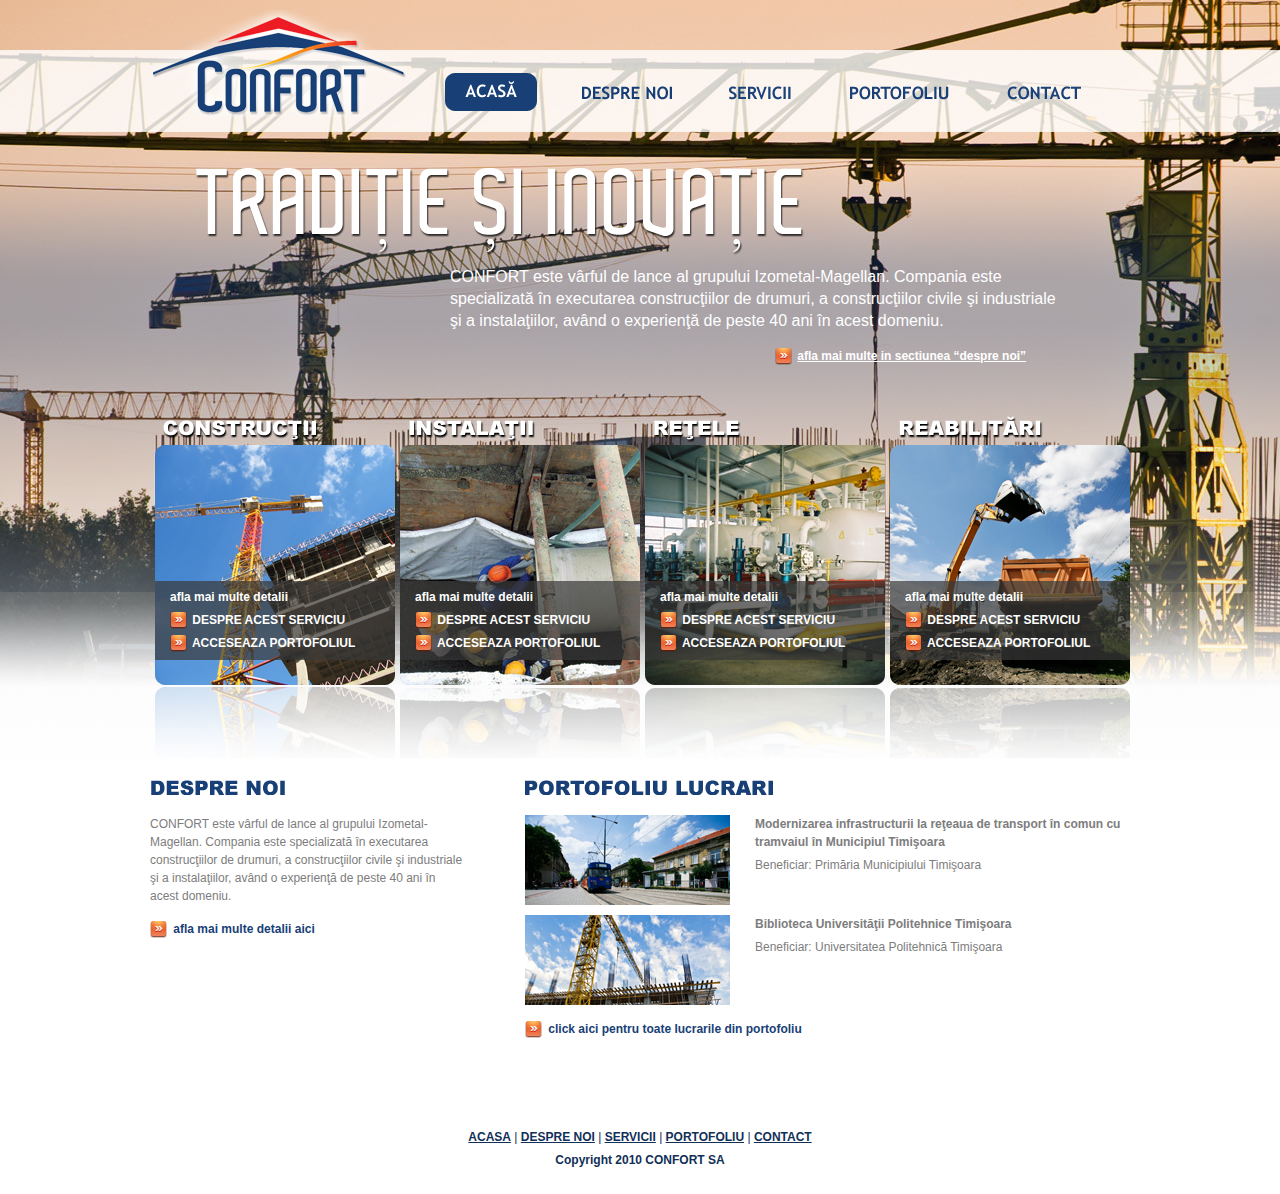
<file: index.html>
<!DOCTYPE html PUBLIC "-//W3C//DTD XHTML 1.0 Transitional//EN" "http://www.w3.org/TR/xhtml1/DTD/xhtml1-transitional.dtd">
<html xmlns="http://www.w3.org/1999/xhtml">
<head>
<meta http-equiv="Content-Type" content="text/html; charset=utf-8" />
<title>Confort - Traditie si inovatie</title>
<link rel="stylesheet" type="text/css" href="css/confort.css" media="screen"/>
<script type="text/javascript" src="js/unitpngfix.js"/></script>
<script type="text/javascript" src="js/lytebox.js"/></script>
<!--[if IE 6]>
<link rel="stylesheet" type="text/css" href="css/confort_ie6.css" media="screen"/>
<![endif]-->
<!--[if IE 7]>
<link rel="stylesheet" type="text/css" href="css/confort_ie7.css" media="screen"/>
<![endif]-->
</head>

<body>
	<div class="mainBox">
    	<div class="boxMainMenu">
        	<div class="wrapperMainMenuElements">
                <div class="wrapperLogo">
                    <a href="#" target="_self"><img src="images/logo_confort/logo_confort.png" alt="Confort - Traditie si inovatie" border="0" width="256" height="107"/></a>
                </div><!--ends wrapperLogo-->
                <div class="wrapperBtnsMainMenu">
                	<ul>
                    	<li>
                            <a href="#" target="_self"><img src="images/main_menu_btns/acasa_active.png" alt="" border="0" width="92" height="38"/></a>
                        </li>
                        <li>
                        	<a href="despre_noi.html" target="_self"><img src="images/main_menu_btns/despre_noi_inactive.png" alt="" border="0" width="114" height="38"/></a>
                    </li>
                        <li>
                        	<a href="servicii_lucrari_constructii_civile_industriale.html" target="_self"><img src="images/main_menu_btns/servicii_inactive.png" alt="" border="0" width="84" height="38"/></a>
                  </li>
                        <li>
                        	<a href="portofoliu.html" target="_self"><img src="images/main_menu_btns/portofoliu_inactive.png" alt="" border="0" width="128" height="38"/></a>
                      </li>
                        <li>
                        	<a href="contact.html" target="_self"><img src="images/main_menu_btns/contact_inactive.png" alt="" border="0" width="97" height="38"/></a>
                        </li>
                    </ul>
                </div><!--ends wrapperBtnsMainMenu-->
            	<br class="clearFloats"/>
            </div><!--ends wrapperMainMenuElements-->
        </div><!--ends boxMainMenu-->
        <br class="clearFloats"/>
        <div class="mainBoxContent">
        	<div class="wrapperTeaserHomePage">
            	<div class="imageTextTeaser"><img src="images/teaser_home_page/img_txt_teaser_message.png" alt="Traditie si Inovatie" border="0" width="611" height="89"/></div><!--ends imageTextTeaser-->
                <div class="txtXHTMLTeaser">
                	<p>
                    	CONFORT este vârful de lance al grupului Izometal-Magellan. Compania este specializată în executarea construcţiilor de drumuri, a construcţiilor civile şi industriale şi a instalaţiilor, având o experienţă de peste 40 ani în acest domeniu.
                    </p>
                    <div class="wrapperLinkMoreTeaser">
                        <ul>
                            <li><img src="images/universal_arrow_website/arrow.png" alt="" border="0" width="17" height="18"/></li>
                            <li><a href="despre_noi.html" target="_self">afla mai multe in sectiunea “despre noi”</a></li>
                        </ul>
                	</div><!--ends wrappeLinkMoreTeaser-->
               	 	<br class="clearFloats"/>
                </div><!--ends txtXHTMLTeaser-->
                <br class="clearFloats"/>
            </div><!--ends wrapperTeaserHomePage-->
            <div class="wrapperMainServicesSection">
            	<div class="containerMainService1HomePage">
                	<div class="wrapperLinksToServiceHomePage">
                    	<ul>
                        	<li>afla mai multe detalii</li>
                            <li>
                            	<img src="images/universal_arrow_website/arrow.png" alt="" border="0" width="17" height="18"/>
                                <a href="servicii_lucrari_constructii_civile_industriale.html" target="_self">DESPRE ACEST SERVICIU</a>
                          </li>
                            <li>
                            	<img src="images/universal_arrow_website/arrow.png" alt="" border="0" width="17" height="18"/>
                                <a href="portofoliu.html" target="_self">ACCESEAZA PORTOFOLIUL</a>
                            </li>
                        </ul>
                    </div><!--ends wrapperLinksToServiceHomePage-->
                </div><!--ends containerMainServiceHomePage-->
                <div class="containerMainService2HomePage">
                	<div class="wrapperLinksToServiceHomePage">
                    	<ul>
                        	<li>afla mai multe detalii</li>
                            <li>
                            	<img src="images/universal_arrow_website/arrow.png" alt="" border="0" width="17" height="18"/>
                                <a href="servicii_instalatii_interioare.html" target="_self">DESPRE ACEST SERVICIU</a>
                          </li>
                            <li>
                            	<img src="images/universal_arrow_website/arrow.png" alt="" border="0" width="17" height="18"/>
                                <a href="portofoliu.html" target="_self">ACCESEAZA PORTOFOLIUL</a>
                            </li>
                        </ul>
                    </div><!--ends wrapperLinksToServiceHomePage-->
                </div><!--ends containerMainServiceHomePage-->
                <div class="containerMainService3HomePage">
                	<div class="wrapperLinksToServiceHomePage">
                    	<ul>
                        	<li>afla mai multe detalii</li>
                            <li>
                            	<img src="images/universal_arrow_website/arrow.png" alt="" border="0" width="17" height="18"/>
                                <a href="servicii_retele_termice.html" target="_self">DESPRE ACEST SERVICIU</a>
                          </li>
                            <li>
                            	<img src="images/universal_arrow_website/arrow.png" alt="" border="0" width="17" height="18"/>
                                <a href="portofoliu.html" target="_self">ACCESEAZA PORTOFOLIUL</a>
                            </li>
                        </ul>
                    </div><!--ends wrapperLinksToServiceHomePage-->
                </div><!--ends containerMainServiceHomePage-->
                <div class="containerMainService4HomePage">
                	<div class="wrapperLinksToServiceHomePage">
                    	<ul>
                        	<li>afla mai multe detalii</li>
                            <li>
                            	<img src="images/universal_arrow_website/arrow.png" alt="" border="0" width="17" height="18"/>
                                <a href="servicii_constructii_lucrari_noi.html" target="_self">DESPRE ACEST SERVICIU</a>
                          </li>
                            <li>
                            	<img src="images/universal_arrow_website/arrow.png" alt="" border="0" width="17" height="18"/>
                                <a href="portofoliu.html" target="_self">ACCESEAZA PORTOFOLIUL</a>
                            </li>
                        </ul>
                    </div><!--ends wrapperLinksToServiceHomePage-->
                </div><!--ends containerMainServiceHomePage-->
                <br class="clearFloats"/>
            </div><!--ends wrapperMainServicesSection-->
            <div class="wrapperBottomContent">
            	<div class="leftColumnBottomContent">
                	<div class="headerLeftColumnBottomContent">
                    	<img src="images/bottom_content/despre_noi_txt.png" alt="" border="0" width="136" height="16"/>
                    </div><!--ends headerLeftColumnBottomContent-->
                    <div class="textLeftColumnBottomContent">
                    	<p>
                        	CONFORT este vârful de lance al grupului Izometal-Magellan. Compania este specializată în executarea construcţiilor de drumuri, a construcţiilor civile şi industriale şi a instalaţiilor, având o experienţă de peste 40 ani în acest domeniu.
                        </p>
                    </div><!--ends textLeftColumnBottomContent-->
                    <ul>
                    	<li>
                        	<img src="images/universal_arrow_website/arrow.png" alt="" border="0" width="17" height="18"/>
                            <a href="despre_noi.html" target="_self">afla mai multe detalii aici</a>
                        </li>
                    </ul>
                </div><!--ends leftColumnBottomContent-->
                <div class="rightColumnBottomContent">
                	<div class="headerRightColumnBottomContent">
                    	<img src="images/bottom_content/portofoliu_lucrari_txt.png" alt="" border="0" width="249" height="16"/>
                    </div><!--ends headerRightColumnBottomContent-->
                    <div class="containerElementsPortfolioBottomContent">
                    	<div class="picPortfolioBottomContent"><a href="#" target="_self"><img src="images/bottom_content/pic_1_portfolio.jpg" alt="" border="0" width="205" height="90"/></a></div>
                        <div class="textPortfolioBottomContent">
                        	<ul>
                            	<li class="titlePortfolioWork"><a href="#" target="_self">Modernizarea infrastructurii la reţeaua de transport  în comun cu tramvaiul în Municipiul Timişoara</a></li>
                                <li>Beneficiar: Primăria Municipiului Timişoara</li>
                            </ul>
                        </div>
                        <br class="clearFloats"/>
                        <div class="picPortfolioBottomContent"><a href="#" target="_self"><img src="images/bottom_content/pic_2_portfolio.jpg" alt="" border="0" width="205" height="90"/></a></div>
                        <div class="textPortfolioBottomContent">
                        	<ul>
                            	<li class="titlePortfolioWork"><a href="#" target="_self">Biblioteca Universităţii Politehnice Timişoara</a></li>
                                <li>Beneficiar: Universitatea Politehnică Timişoara</li>
                            </ul>
                        </div>
                        <br class="clearFloats"/>
                        <ul>
                        	<li>
                            	<img src="images/universal_arrow_website/arrow.png" alt="" border="0" width="17" height="18"/>
                                <a href="portofoliu.html" target="_self">click aici pentru toate lucrarile din portofoliu</a>
                            </li>
                        </ul>
                    </div><!--ends containerElementsPortfolioBottomContent-->
                </div><!--ends rightColumnBottomContent-->
                <br class="clearFloats"/>
            </div><!--ends wrapperBottomContent-->
            <div class="footer">
            	<ul>
                	<li>
                    	<a href="index.html" target="_self">ACASA</a>
                  </li>
                    <li>|</li>
                    <li>
                    	<a href="despre_noi.html" target="_self">DESPRE NOI</a>
                  </li>
                    <li>|</li>
                    <li>
                    	<a href="content_page_servicii.html" target="_self">SERVICII</a>
                  </li>
                    <li>|</li>
                    <li>
                    	<a href="portofoliu.html" target="_self">PORTOFOLIU</a>
                  </li>
                    <li>|</li>
                    <li>
                    	<a href="#" target="_self">CONTACT</a>
                    </li>
                </ul>
                <p>
                	Copyright 2010 CONFORT SA
                </p>
            </div><!--ends footer-->
        </div><!--ends mainBoxContent-->
    </div><!--ends mainBox-->
</body>
</html>
</file>
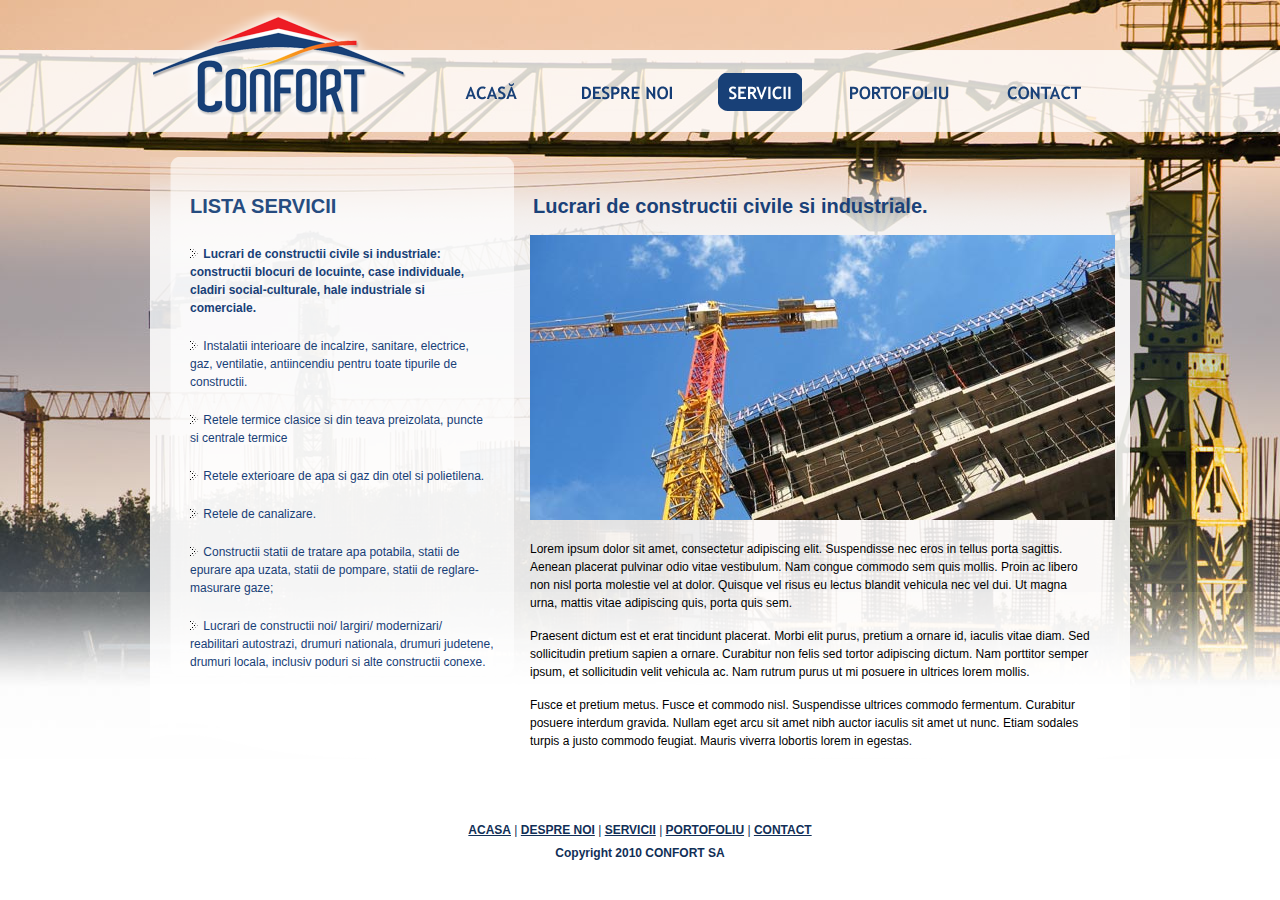
<file: content_page_servicii.html>
<!DOCTYPE html PUBLIC "-//W3C//DTD XHTML 1.0 Transitional//EN" "http://www.w3.org/TR/xhtml1/DTD/xhtml1-transitional.dtd">
<html xmlns="http://www.w3.org/1999/xhtml">
<head>
<meta http-equiv="Content-Type" content="text/html; charset=utf-8" />
<title>Confort - Traditie si inovatie - Serviciile oferite</title>
<link rel="stylesheet" type="text/css" href="css/confort.css" media="screen"/>
<script type="text/javascript" src="js/unitpngfix.js"/></script>
<script type="text/javascript" src="js/lytebox.js"/></script>
<!--[if IE 6]>
<link rel="stylesheet" type="text/css" href="css/confort_ie6.css" media="screen"/>
<![endif]-->
<!--[if IE 7]>
<link rel="stylesheet" type="text/css" href="css/confort_ie7.css" media="screen"/>
<![endif]-->
</head>

<body>
	<div class="mainBox">
    	<div class="boxMainMenu">
        	<div class="wrapperMainMenuElements">
                <div class="wrapperLogo">
                    <a href="#" target="_self"><img src="images/logo_confort/logo_confort.png" alt="Confort - Traditie si inovatie" border="0" width="256" height="107"/></a>
                </div><!--ends wrapperLogo-->
                <div class="wrapperBtnsMainMenu">
                	<ul>
                    	<li>
                            <a href="index.html" target="_self"><img src="images/main_menu_btns/acasa_inactive.png" alt="" border="0" width="92" height="38"/></a>
                        </li>
                        <li>
                        	<a href="despre_noi.html" target="_self"><img src="images/main_menu_btns/despre_noi_inactive.png" alt="" border="0" width="114" height="38"/></a>
                      </li>
                        <li>
                        	<a href="#" target="_self"><img src="images/main_menu_btns/servicii_active.png" alt="" border="0" width="84" height="38"/></a>
                      </li>
                        <li>
                        	<a href="portofoliu.html" target="_self"><img src="images/main_menu_btns/portofoliu_inactive.png" alt="" border="0" width="128" height="38"/></a>
                      </li>
                        <li>
                        	<a href="contact.html" target="_self"><img src="images/main_menu_btns/contact_inactive.png" alt="" border="0" width="97" height="38"/></a>
                        </li>
                        
                    </ul>
                   
                </div><!--ends wrapperBtnsMainMenu-->
            	<br class="clearFloats"/>
            </div><!--ends wrapperMainMenuElements-->
        </div><!--ends boxMainMenu-->
        <br class="clearFloats"/>
        
        <div class="mainBoxContent">
        	<div class="contentServicii">
            	<div class="leftColumnMenuServicii">
                	<ul>
                    	<li>
                        	<h1>LISTA SERVICII</h1>
                        </li>
                        <li class="activeSectionServicii">
                        	<img src="images/universal_arrow_website/arrow_2.png" alt="" border="0" width="8" height="9"/>
                            <a href="#" target="_self">Lucrari de constructii civile si industriale:<br/>
                            constructii blocuri de locuinte, case individuale, cladiri social-culturale, hale industriale si comerciale.
							</a>
                        </li>
                        <li>
                        	<img src="images/universal_arrow_website/arrow_2.png" alt="" border="0" width="8" height="9"/>
                            <a href="servicii_proiectari_instalatii_incalzire.html" target="_self">
                            	Instalatii interioare de incalzire, sanitare, electrice, gaz, ventilatie, antiincendiu pentru toate tipurile de constructii.
							</a>
                      </li>
                        <li>
                        	<img src="images/universal_arrow_website/arrow_2.png" alt="" border="0" width="8" height="9"/>
                            <a href="servicii_proiectari_instalatii_sanitare.html" target="_self">Retele termice clasice si din teava preizolata, puncte si centrale termice</a>
                      </li>
                        <li>
                        	<img src="images/universal_arrow_website/arrow_2.png" alt="" border="0" width="8" height="9"/>
                            <a href="servicii_proiectari_instalatii_electrice.html" target="_self">Retele exterioare de apa si gaz din otel si polietilena.</a>
                      </li>
                        <li>
                        	<img src="images/universal_arrow_website/arrow_2.png" alt="" border="0" width="8" height="9"/>
                            <a href="servicii_proiectari_ventilatii.html" target="_self">Retele de canalizare.</a>
                        </li>
                    </ul>
                    <ul>
                    	
                        <li>
                        	<img src="images/universal_arrow_website/arrow_2.png" alt="" border="0" width="8" height="9"/>
                            <a href="#" target="_self">
                            	Constructii statii de tratare apa potabila, statii de epurare apa uzata, statii de pompare, statii de reglare-masurare gaze;
							</a>
                        </li>
                        <li>
                        	<img src="images/universal_arrow_website/arrow_2.png" alt="" border="0" width="8" height="9"/>
                            <a href="#" target="_self">
                            	Lucrari de constructii noi/ largiri/ modernizari/ reabilitari autostrazi, drumuri nationala, drumuri judetene, drumuri locala, inclusiv poduri si alte constructii conexe.
							</a>
                        </li>
                    </ul>
                </div><!--ends leftColumnMenuServicii-->
                <div class="rightColumnContentServicii">
                	<!--<h1>PROIECTARI</h1>-->
                    <h3>Lucrari de constructii civile si industriale.</h3>
                    <img src="images/servicii_elements/pics_serviciu/constructii_pic.jpg" alt="" border="0" width="585" height="285"/>
                    <p>Lorem ipsum dolor sit amet, consectetur adipiscing elit. Suspendisse nec eros in tellus porta sagittis. Aenean placerat pulvinar odio vitae vestibulum. Nam congue commodo sem quis mollis. Proin ac libero non nisl porta molestie vel at dolor. Quisque vel risus eu lectus blandit vehicula nec vel dui. Ut magna urna, mattis vitae adipiscing quis, porta quis sem. </p>
                    <p>Praesent dictum est et erat tincidunt placerat. Morbi elit purus, pretium a ornare id, iaculis vitae diam. Sed sollicitudin pretium sapien a ornare. Curabitur non felis sed tortor adipiscing dictum. Nam porttitor semper ipsum, et sollicitudin velit vehicula ac. Nam rutrum purus ut mi posuere in ultrices lorem mollis.
                    </p>
                    <p>
                    	Fusce et pretium metus. Fusce et commodo nisl. Suspendisse ultrices commodo fermentum. Curabitur posuere interdum gravida. Nullam eget arcu sit amet nibh auctor iaculis sit amet ut nunc. Etiam sodales turpis a justo commodo feugiat. Mauris viverra lobortis lorem in egestas.
                    </p>
                </div><!--ends rightColumnContentServicii-->
                <br class="clearFloats"/>
            </div><!--ends contentServicii-->
            
            <div class="footer">
            	<ul>
                	<li>
                    	<a href="index.html" target="_self">ACASA</a>
                  </li>
                    <li>|</li>
                    <li>
                    	<a href="despre_noi.html" target="_self">DESPRE NOI</a>
                  </li>
                    <li>|</li>
                    <li>
                    	<a href="content_page_servicii.html" target="_self">SERVICII</a>
                  </li>
                    <li>|</li>
                    <li>
                    	<a href="portofoliu.html" target="_self">PORTOFOLIU</a>
                  </li>
                    <li>|</li>
                    <li>
                    	<a href="#" target="_self">CONTACT</a>
                    </li>
                </ul>
                <p>
                	Copyright 2010 CONFORT SA
                </p>
            </div><!--ends footer-->
        </div><!--ends mainBoxContent-->
    </div><!--ends mainBox-->
</body>
</html>
</file>
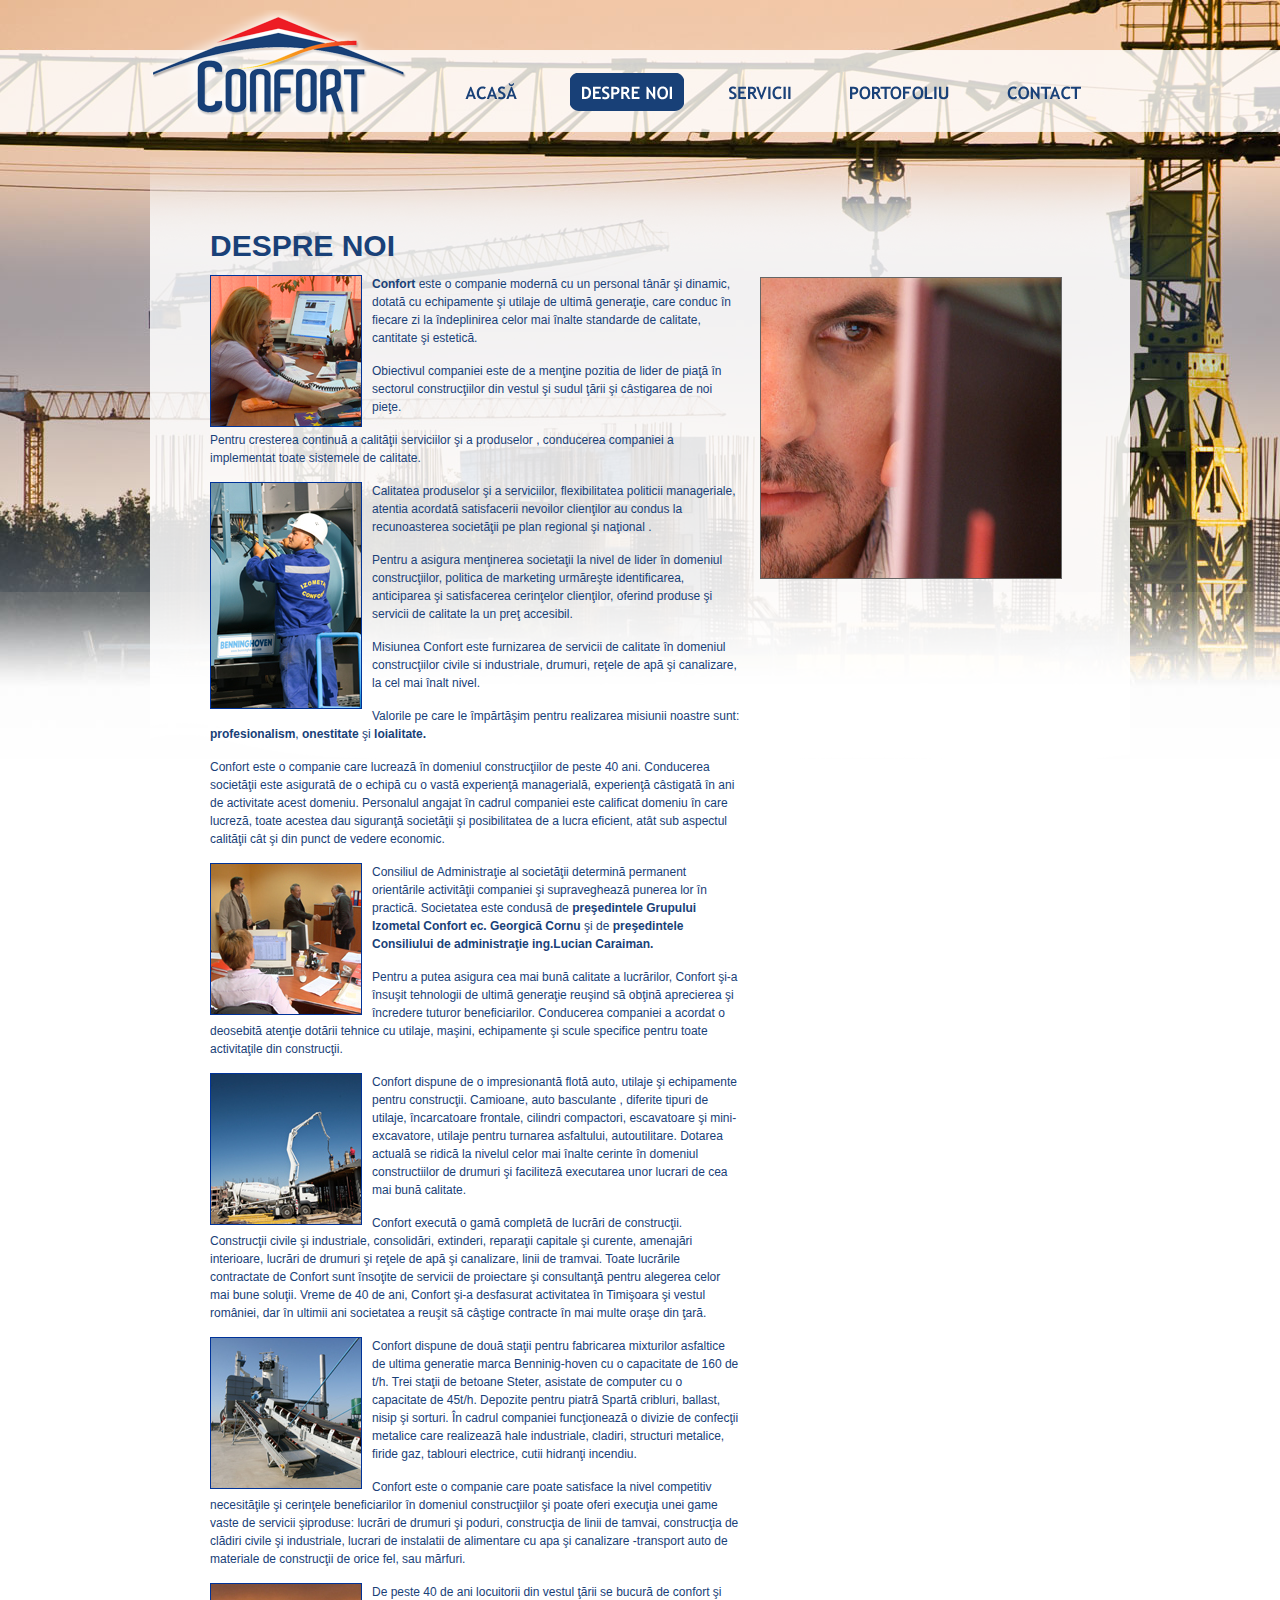
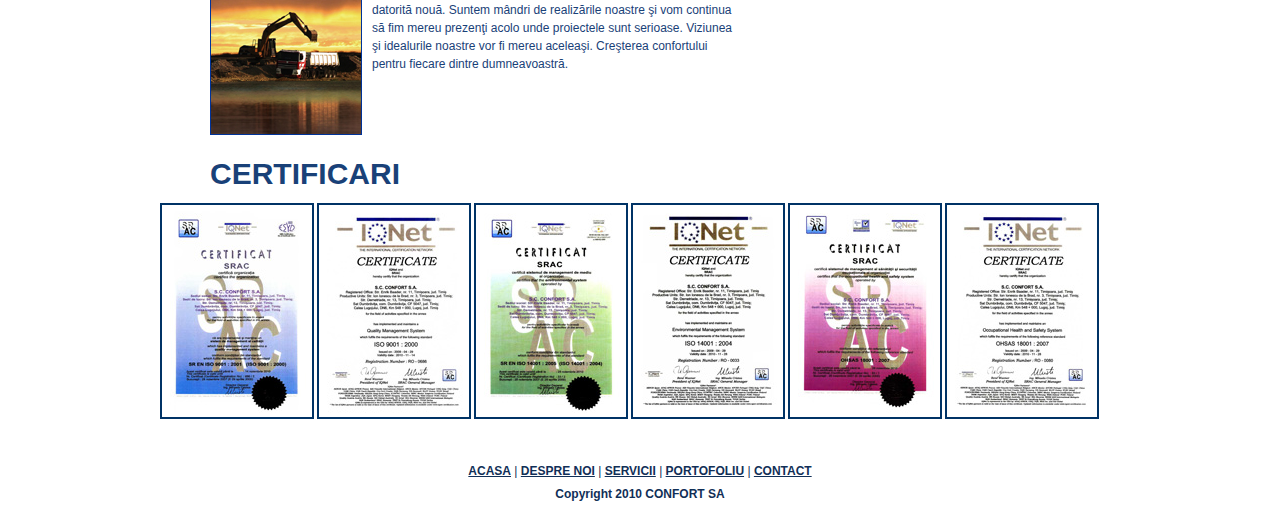
<file: despre_noi.html>
<!DOCTYPE html PUBLIC "-//W3C//DTD XHTML 1.0 Transitional//EN" "http://www.w3.org/TR/xhtml1/DTD/xhtml1-transitional.dtd">
<html xmlns="http://www.w3.org/1999/xhtml">
<head>
<meta http-equiv="Content-Type" content="text/html; charset=utf-8" />
<title>Confort - Traditie si inovatie - Despre noi</title>
<link rel="stylesheet" type="text/css" href="css/confort.css" media="screen"/>
<link rel="stylesheet" type="text/css" href="css/lytebox.css" media="screen"/>
<script type="text/javascript" src="js/unitpngfix.js"/></script>
<script type="text/javascript" src="js/lytebox.js"/></script>
<!--[if IE 6]>
<link rel="stylesheet" type="text/css" href="css/confort_ie6.css" media="screen"/>
<![endif]-->
<!--[if IE 7]>
<link rel="stylesheet" type="text/css" href="css/confort_ie7.css" media="screen"/>
<![endif]-->
</head>
<body>
<div class="mainBox">
  <div class="boxMainMenu">
    <div class="wrapperMainMenuElements">
      <div class="wrapperLogo"> <a href="#" target="_self"><img src="images/logo_confort/logo_confort.png" alt="Confort - Traditie si inovatie" border="0" width="256" height="107"/></a> </div>
      <!--ends wrapperLogo-->
      <div class="wrapperBtnsMainMenu">
        <ul>
          <li> <a href="index.html" target="_self"><img src="images/main_menu_btns/acasa_inactive.png" alt="" border="0" width="92" height="38"/></a> </li>
          <li> <a href="#" target="_self"><img src="images/main_menu_btns/despre_noi_active.png" alt="" border="0" width="114" height="38"/></a> </li>
          <li> <a href="servicii_lucrari_constructii_civile_industriale.html" target="_self"><img src="images/main_menu_btns/servicii_inactive.png" alt="" border="0" width="84" height="38"/></a> </li>
          <li> <a href="portofoliu.html" target="_self"><img src="images/main_menu_btns/portofoliu_inactive.png" alt="" border="0" width="128" height="38"/></a> </li>
          <li> <a href="contact.html" target="_self"><img src="images/main_menu_btns/contact_inactive.png" alt="" border="0" width="97" height="38"/></a> </li>
        </ul>
      </div>
      <!--ends wrapperBtnsMainMenu-->
      <br class="clearFloats"/>
    </div>
    <!--ends wrapperMainMenuElements-->
  </div>
  <!--ends boxMainMenu-->
  <br class="clearFloats"/>
  <div class="mainBoxContent">
    <div class="contentServicii"> 
    	<div class="containerTextDespreNoi">
        	<div class="leftColumnTextDespreNoi">
            	<h1>DESPRE NOI</h1>
                <p>
                	<img src="images/despre_noi_alte_informatii_utile_pics/pic_1_text_despre_noi.jpg" alt="" border="0" width="150" height="150"/>
                    <strong>Confort</strong> este o companie  modernă cu  un personal tânăr şi dinamic, dotată cu echipamente şi utilaje de ultimă generaţie, care conduc în fiecare zi la îndeplinirea celor mai înalte standarde de calitate, cantitate şi estetică.
                </p>
                <p>
                	Obiectivul companiei  este de a menţine pozitia de lider de piaţă în sectorul construcţiilor din vestul şi sudul ţării  şi  câstigarea de noi pieţe.
                </p>
                <p>
                	Pentru cresterea continuă a calităţii serviciilor şi a produselor , conducerea companiei a  implementat toate sistemele de calitate.
                </p>
                <p>
                	<img src="images/despre_noi_alte_informatii_utile_pics/pic_2_text_despre_noi.jpg" alt="" border="0" width="150" height="225"/>
                	Calitatea produselor şi a serviciilor, flexibilitatea politicii manageriale, atentia acordată satisfacerii nevoilor clienţilor au condus la  recunoasterea societăţii pe plan regional şi naţional .				
               </p>
               <p>
               		Pentru a asigura menţinerea societaţii la nivel de lider în domeniul construcţiilor, politica de marketing urmăreşte identificarea, anticiparea şi satisfacerea cerinţelor clienţilor, oferind produse şi servicii  de calitate la un preţ accesibil.
               </p>
               <p>
               		Misiunea Confort  este furnizarea de servicii de calitate  în domeniul construcţiilor civile si industriale,  drumuri, reţele de apă şi canalizare, la cel mai înalt nivel. 
               </p>
               <p>
               		Valorile pe care le împărtăşim pentru realizarea misiunii noastre sunt: <strong>profesionalism</strong>, <strong>onestitate</strong> şi <strong>loialitate.</strong>
               </p>
               <p>
               		Confort este o companie care lucrează în domeniul construcţiilor  de peste  40 ani. Conducerea societăţii este asigurată de o echipă cu o vastă experienţă managerială, experienţă câstigată  în ani de activitate acest domeniu. Personalul  angajat în cadrul companiei  este  calificat  domeniu în care lucreză, toate acestea dau siguranţă societăţii şi posibilitatea de a lucra eficient, atât sub aspectul calităţii cât şi din punct de vedere economic.
               </p>
               <p>
               		<img src="images/despre_noi_alte_informatii_utile_pics/pic_3_text_despre_noi.jpg" alt="" border="0" width="150" height="150"/>
                    Consiliul de Administraţie al societăţii determină permanent orientările activităţii companiei şi supraveghează punerea lor în practică. Societatea este condusă de <strong>preşedintele Grupului Izometal Confort ec. Georgică Cornu</strong> şi de <strong>preşedintele Consiliului de administraţie ing.Lucian Caraiman.</strong>
               </p>
               <p>
               		Pentru a putea asigura cea mai bună calitate a lucrărilor, Confort şi-a însuşit tehnologii de ultimă generaţie reuşind să obţină aprecierea şi încredere tuturor beneficiarilor. Conducerea companiei  a acordat o  deosebită atenţie dotării  tehnice cu utilaje, maşini, echipamente şi scule specifice pentru toate  activitaţile din construcţii.  
               </p>
               <p>
               		<img src="images/despre_noi_alte_informatii_utile_pics/pic_4_text_despre_noi.jpg" alt="" border="0" width="150" height="150"/>
               		Confort dispune de o impresionantă flotă auto, utilaje şi echipamente pentru construcţii. Camioane, auto basculante , diferite tipuri de utilaje, încarcatoare frontale, cilindri compactori, escavatoare şi mini-excavatore, utilaje pentru turnarea asfaltului, autoutilitare. Dotarea actuală se ridică la nivelul celor mai înalte cerinte în domeniul constructiilor de drumuri şi faciliteză executarea unor lucrari de cea mai bună calitate.
               </p>
               <p>
               		Confort execută o gamă completă de lucrări de construcţii. Construcţii civile şi industriale, consolidări, extinderi, reparaţii capitale şi curente, amenajări interioare, lucrări de drumuri şi reţele de apă şi canalizare, linii de tramvai. Toate lucrările contractate de Confort sunt însoţite de servicii de proiectare şi consultanţă pentru alegerea celor mai bune soluţii.
					Vreme de  40 de ani, Confort şi-a desfasurat activitatea în Timişoara şi vestul româniei, dar în ultimii ani societatea a reuşit să câştige contracte în mai multe oraşe din ţară.
               </p>
               <p>
               		<img src="images/despre_noi_alte_informatii_utile_pics/pic_5_text_despre_noi.jpg" alt="" border="0" width="150" height="150"/>
                    Confort dispune de două staţii pentru fabricarea mixturilor asfaltice de ultima generatie marca Benninig-hoven   cu o capacitate de 160 de t/h. Trei staţii de betoane Steter, asistate de computer  cu o capacitate de  45t/h. Depozite pentru piatră Spartă cribluri, ballast, nisip şi sorturi.
În cadrul companiei funcţionează o divizie de confecţii metalice care realizează hale industriale, cladiri, structuri metalice, firide gaz, tablouri electrice, cutii hidranţi incendiu.
               </p>
               <p>
               		Confort este o companie care poate satisface la nivel competitiv necesităţile şi cerinţele beneficiarilor  în domeniul construcţiilor şi poate oferi execuţia unei  game vaste de servicii şiproduse: lucrări de drumuri şi poduri, construcţia de linii de tamvai, construcţia de clădiri civile şi industriale, lucrari de instalatii de alimentare cu apa şi canalizare -transport auto de materiale de construcţii de orice fel, sau mărfuri.
               </p>
               <p>
               		<img src="images/despre_noi_alte_informatii_utile_pics/pic_6_text_despre_noi.jpg" alt="" border="0" width="150" height="150"/>
                    De peste 40 de ani locuitorii din vestul ţării se bucură de confort şi datorită nouă. Suntem mândri de realizările noastre şi vom continua să fim mereu prezenţi acolo unde proiectele sunt serioase. Viziunea şi idealurile noastre vor fi mereu aceleaşi. Creşterea confortului pentru fiecare dintre dumneavoastră. 
               </p>
            </div><!--ends leftColumnTextDespreNoi-->
            <div class="largePicDespreNoi">
            	<img src="images/main_pic_despre_noi/main_pic_despre_noi.jpg" alt="" border="0" width="300" height="300"/>
          </div><!--ends largePicDespreNoi-->
            <br class="clearFloats"/>
            <div class="leftColumnTextDespreNoi">
            	<h1>CERTIFICARI</h1>
            </div><!--ends leftColumnTextDespreNoi-->
             <br class="clearFloats"/>
             <div class="wrapperPicsCertificari">
             	<a href="images/certificari_pics/pic_certificare_1_big.jpg" rel="lytebox[certificari]" target="_self"><img src="images/certificari_pics/pic_certificare_1.jpg" alt="" border="0" width="150" height="212"/></a>
                <a href="images/certificari_pics/pic_certificare_2_big.jpg" rel="lytebox[certificari]" target="_self"><img src="images/certificari_pics/pic_certificare_2.jpg" alt="" border="0" width="150" height="212"/></a>
                <a href="images/certificari_pics/pic_certificare_3_big.jpg" rel="lytebox[certificari]" target="_self"><img src="images/certificari_pics/pic_certificare_3.jpg" alt="" border="0" width="150" height="212"/></a>
                <a href="images/certificari_pics/pic_certificare_4_big.jpg" rel="lytebox[certificari]" target="_self"><img src="images/certificari_pics/pic_certificare_4.jpg" alt="" border="0" width="150" height="212"/></a>
                <a href="images/certificari_pics/pic_certificare_5_big.jpg" rel="lytebox[certificari]" target="_self"><img src="images/certificari_pics/pic_certificare_5.jpg" alt="" border="0" width="150" height="212"/></a>
                <a href="images/certificari_pics/pic_certificare_6_big.jpg" rel="lytebox[certificari]" target="_self"><img src="images/certificari_pics/pic_certificare_6.jpg" alt="" border="0" width="150" height="212"/></a>
                <br class="clearFloats"/>
             </div><!--ends wrapperPicsCertificari-->
             <!--<div class="containerAlteInformatiiUtile">
             	<h1>ALTE INFORMATII UTILE</h1>
                <div class="containerInfoUtil">
                	<h2>Titlu informatie utila</h2>
                	<img src="images/despre_noi_alte_informatii_utile_pics/pic_1.jpg" alt="" border="0" width="255" height="75"/>
<p>
                    	Lorem ipsum dolor sit amet, consectetur adipiscing elit. Aliquam auctor pharetra fermentum. Cras vitae diam molestie tortor cursus venenatis in vitae elit. Donec porttitor commodo tellus eu accumsan. Mauris ultrices placerat elit nec hendrerit. Curabitur ornare placerat tortor ut ultricies. Suspendisse sapien quam, vestibulum non rutrum in, viverra nec purus. Maecenas dignissim aliquam hendrerit.
                    </p>
                </div>
                 <div class="containerInfoUtil">
                 	<h2>Titlu informatie utila</h2>
               <img src="images/despre_noi_alte_informatii_utile_pics/pic_2.jpg" alt="" border="0" width="255" height="75"/>
                	<p>
                    	Lorem ipsum dolor sit amet, consectetur adipiscing elit. Aliquam auctor pharetra fermentum. Cras vitae diam molestie tortor cursus venenatis in vitae elit. Donec porttitor commodo tellus eu accumsan. Mauris ultrices placerat elit nec hendrerit. Curabitur ornare placerat tortor ut ultricies. Suspendisse sapien quam, vestibulum non rutrum in, viverra nec purus. Maecenas dignissim aliquam hendrerit.
                    </p>
                </div>
                 <div class="containerInfoUtil">
                 	<h2>Titlu informatie utila</h2>
               <img src="images/despre_noi_alte_informatii_utile_pics/pic_3.jpg" alt="" border="0" width="255" height="75"/>
                	<p>
                    	Lorem ipsum dolor sit amet, consectetur adipiscing elit. Aliquam auctor pharetra fermentum. Cras vitae diam molestie tortor cursus venenatis in vitae elit. Donec porttitor commodo tellus eu accumsan. Mauris ultrices placerat elit nec hendrerit. Curabitur ornare placerat tortor ut ultricies. Suspendisse sapien quam, vestibulum non rutrum in, viverra nec purus. Maecenas dignissim aliquam hendrerit.
                    </p>
                </div><!--ends containerInfoUtil-->
                <!--<br class="clearFloats"/>
             <!--</div>-->
        </div>
    </div>
    <!--ends contentServicii-->
    <div class="footer">
            	<ul>
                	<li>
                    	<a href="index.html" target="_self">ACASA</a>
                  </li>
                    <li>|</li>
                    <li>
                    	<a href="despre_noi.html" target="_self">DESPRE NOI</a>
                  </li>
                    <li>|</li>
                    <li>
                    	<a href="content_page_servicii.html" target="_self">SERVICII</a>
                  </li>
                    <li>|</li>
                    <li>
                    	<a href="portofoliu.html" target="_self">PORTOFOLIU</a>
                  </li>
                    <li>|</li>
                    <li>
                    	<a href="#" target="_self">CONTACT</a>
                    </li>
                </ul>
                <p>
                	Copyright 2010 CONFORT SA
                </p>
            </div><!--ends footer-->
  </div>
  <!--ends mainBoxContent-->
</div>
<!--ends mainBox-->
</body>
</html>
</file>
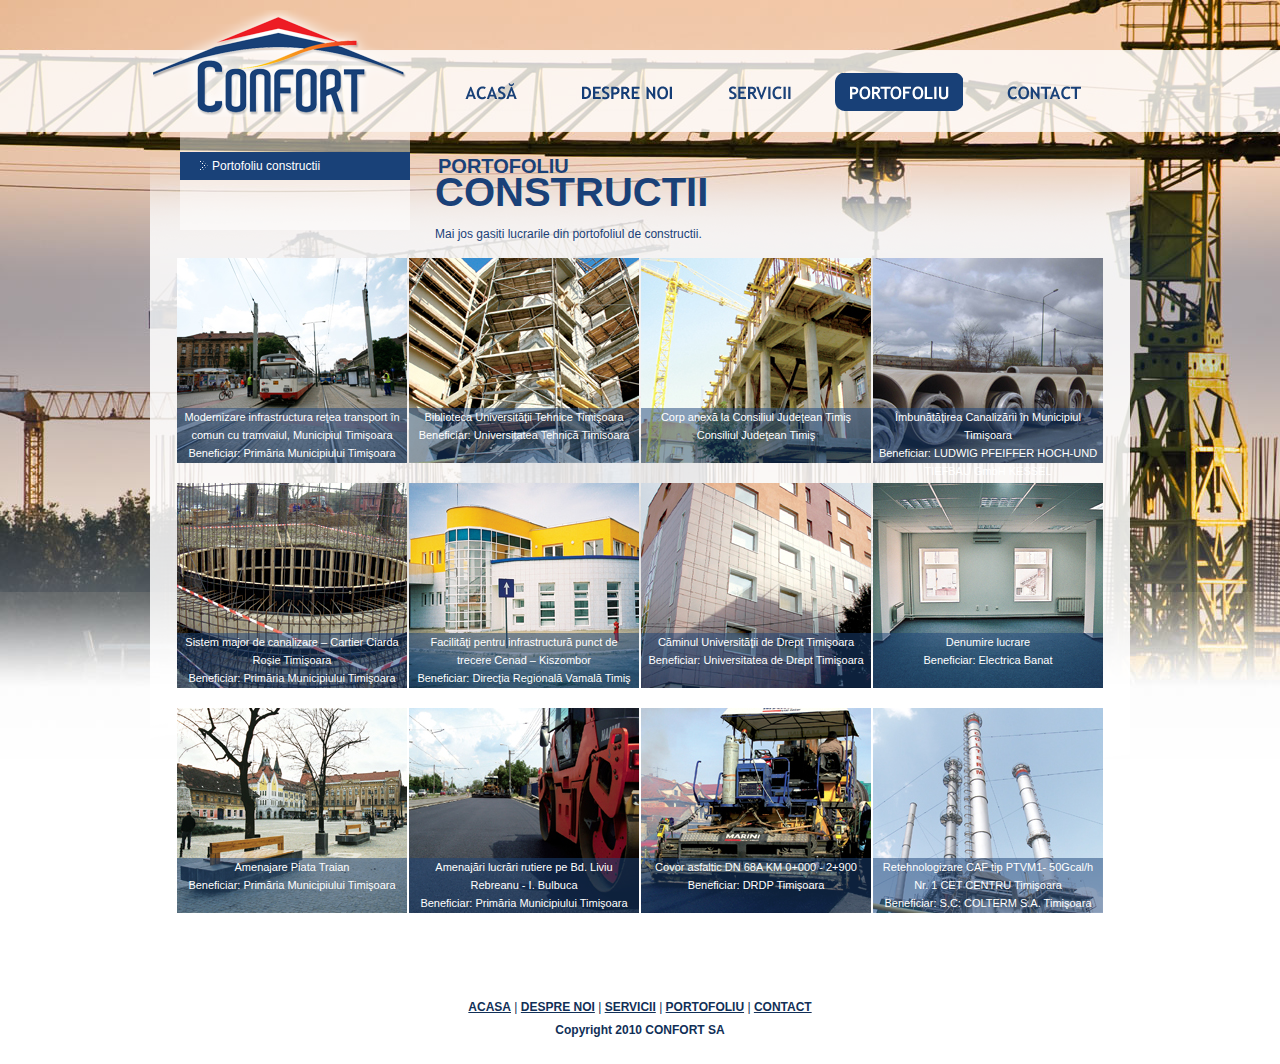
<file: portofoliu.html>
<!DOCTYPE html PUBLIC "-//W3C//DTD XHTML 1.0 Transitional//EN" "http://www.w3.org/TR/xhtml1/DTD/xhtml1-transitional.dtd">
<html xmlns="http://www.w3.org/1999/xhtml">
<head>
<meta http-equiv="Content-Type" content="text/html; charset=utf-8" />
<title>Confort - Traditie si inovatie - Portofoliul de lucrari</title>
<link rel="stylesheet" type="text/css" href="css/confort.css" media="screen"/>
<link rel="stylesheet" type="text/css" href="css/lytebox.css" media="screen"/>
<script type="text/javascript" src="js/unitpngfix.js"/></script>
<script type="text/javascript" src="js/lytebox.js"/></script>
<!--[if IE 6]>
<link rel="stylesheet" type="text/css" href="css/confort_ie6.css" media="screen"/>
<![endif]-->
<!--[if IE 7]>
<link rel="stylesheet" type="text/css" href="css/confort_ie7.css" media="screen"/>
<![endif]-->
</head>

<body>
	<div class="mainBox">
    	<div class="boxMainMenu">
        	<div class="wrapperMainMenuElements">
                <div class="wrapperLogo">
                    <a href="#" target="_self"><img src="images/logo_confort/logo_confort.png" alt="Confort - Traditie si inovatie" border="0" width="256" height="107"/></a>
                </div><!--ends wrapperLogo-->
                <div class="wrapperBtnsMainMenu">
                	<ul>
                    	<li>
                            <a href="index.html" target="_self"><img src="images/main_menu_btns/acasa_inactive.png" alt="" border="0" width="92" height="38"/></a>
                        </li>
                        <li>
                        	<a href="despre_noi.html" target="_self"><img src="images/main_menu_btns/despre_noi_inactive.png" alt="" border="0" width="114" height="38"/></a>
                      </li>
                        <li>
                        	<a href="servicii_lucrari_constructii_civile_industriale.html" target="_self"><img src="images/main_menu_btns/servicii_inactive.png" alt="" border="0" width="84" height="38"/></a>
                </li>
                        <li>
                        	<a href="#" target="_self"><img src="images/main_menu_btns/portofoliu_active.png" alt="" border="0" width="128" height="38"/></a>
                      </li>
                        <li>
                        	<a href="contact.html" target="_self"><img src="images/main_menu_btns/contact_inactive.png" alt="" border="0" width="97" height="38"/></a>
                        </li>
                        
                    </ul>
                   
                </div><!--ends wrapperBtnsMainMenu-->
            	<br class="clearFloats"/>
            </div><!--ends wrapperMainMenuElements-->
        </div><!--ends boxMainMenu-->
        <br class="clearFloats"/>
        
        <div class="mainBoxContent">
        	<div class="contentServicii">
            	<div class="headerTopPortofoliu">
                	<div class="menuHeaderTopPortfolio">
                    	<ul>
                        	<li class="activeMenuElementMenuPortfolio">
                            	<img src="images/universal_arrow_website/arrow_3.png" alt="" border="0" width="8" height="9"/><a href="#" target="_self">Portofoliu constructii</a>
                            </li>
                        </ul>
                    </div><!--ends menuHeaderTopPortfolio-->
                    <div class="infoHeaderTopPortfolio">
                    	<h3>PORTOFOLIU</h3>
                        <h1>CONSTRUCTII</h1>
                        <p>Mai jos gasiti lucrarile din portofoliul de constructii.</p>
                  	</div><!--ends infoHeaderTopPortfolio-->
                    <br class="clearFloats"/>
              </div><!--ends headerTopPortofoliu-->
              <div class="wrapperFullHorizontalPortfolio">
              	<div class="containerPicPortfolio">
                	<div class="wrapperTitlePortfolioProject">
                    	<p>Modernizare infrastructura reţea transport în comun cu tramvaiul, Municipiul Timişoara</p>
                        <p>Beneficiar: Primăria Municipiului Timişoara</p>
                    </div><!--ends wrapperTitlePortfolioProject-->
                    <a href="images/portfolio_elements/pic_1_portofoliu_big.jpg" rel="lytebox" target="_self"><img src="images/portfolio_elements/pic_1_portofoliu.jpg" alt="Modernizarea infrastructurii la reţeaua de transport în comun cu tramvaiul în Municipiul Timişoara" border="0" width="230" height="205"/></a>
                </div><!--ends containerPicPortfolio-->
                <div class="containerPicPortfolio">
                	<div class="wrapperTitlePortfolioProject">
                    	<p>Biblioteca Universităţii Tehnice Timişoara</p>
                        <p>Beneficiar: Universitatea Tehnică Timisoara</p>
                    </div><!--ends wrapperTitlePortfolioProject-->
                    <a href="images/portfolio_elements/pic_2_portofoliu_big.jpg" rel="lytebox" target="_self"><img src="images/portfolio_elements/pic_2_portofoliu.jpg" alt="" border="0" width="230" height="205"/></a>
                </div><!--ends containerPicPortfolio-->
                <div class="containerPicPortfolio">
                	<div class="wrapperTitlePortfolioProject">
                    	<p>Corp anexă la Consiliul Judeţean Timiş</p>
                        <p>Consiliul Judeţean Timiş</p>
                    </div><!--ends wrapperTitlePortfolioProject-->
                    <a href="images/portfolio_elements/pic_3_portofoliu_big.jpg" rel="lytebox" target="_self"><img src="images/portfolio_elements/pic_3_portofoliu.jpg" alt="" border="0" width="230" height="205"/></a>
                </div><!--ends containerPicPortfolio-->
                <div class="containerPicPortfolio">
                	<div class="wrapperTitlePortfolioProject">
                    	<p>Îmbunătăţirea Canalizării în Municipiul Timişoara</p>
                        <p>Beneficiar: LUDWIG PFEIFFER HOCH-UND TIEFBAU GmbH KESSEL</p>
                    </div><!--ends wrapperTitlePortfolioProject-->
                    <a href="images/portfolio_elements/pic_4_portofoliu_big.jpg" rel="lytebox" target="_self"><img src="images/portfolio_elements/pic_4_portofoliu.jpg" alt="" border="0" width="230" height="205"/></a>
                </div><!--ends containerPicPortfolio-->
                <br class="clearFloats"/>
                <div class="containerPicPortfolio">
                	<div class="wrapperTitlePortfolioProject">
                    	<p>Sistem major de canalizare – Cartier Ciarda Roşie Timişoara</p>
                        <p>Beneficiar: Primăria Municipiului Timişoara</p>
                    </div><!--ends wrapperTitlePortfolioProject-->
                    <a href="images/portfolio_elements/pic_5_portofoliu_big.jpg" rel="lytebox" target="_self"><img src="images/portfolio_elements/pic_5_portofoliu.jpg" alt="" border="0" width="230" height="205"/></a>
                </div><!--ends containerPicPortfolio-->
                <div class="containerPicPortfolio">
                	<div class="wrapperTitlePortfolioProject">
                    	<p>Facilităţi pentru infrastructură punct de trecere Cenad – Kiszombor</p>
                        <p>Beneficiar: Direcţia Regională Vamală Timiş</p>
                    </div><!--ends wrapperTitlePortfolioProject-->
                    <a href="images/portfolio_elements/pic_6_portofoliu_big.jpg" rel="lytebox" target="_self"><img src="images/portfolio_elements/pic_6_portofoliu.jpg" alt="" border="0" width="230" height="205"/></a>
                </div><!--ends containerPicPortfolio-->
                <div class="containerPicPortfolio">
                	<div class="wrapperTitlePortfolioProject">
                    	<p>Căminul Universităţii de Drept Timişoara</p>
                        <p>Beneficiar: Universitatea de Drept Timişoara</p>
                    </div><!--ends wrapperTitlePortfolioProject-->
                    <a href="images/portfolio_elements/pic_7_portofoliu_big.jpg" rel="lytebox" target="_self"><img src="images/portfolio_elements/pic_7_portofoliu.jpg" alt="" border="0" width="230" height="205"/></a>
                </div><!--ends containerPicPortfolio-->
                <div class="containerPicPortfolio">
                	<div class="wrapperTitlePortfolioProject">
                    	<p>Denumire lucrare</p>
                        <p>Beneficiar: Electrica Banat</p>
                    </div><!--ends wrapperTitlePortfolioProject-->
                    <a href="images/portfolio_elements/pic_8_portofoliu_big.jpg" rel="lytebox" target="_self"><img src="images/portfolio_elements/pic_8_portofoliu.jpg" alt="" border="0" width="230" height="205"/></a>
                </div><!--ends containerPicPortfolio-->
                <br class="clearFloats"/>
                <div class="containerPicPortfolio">
                	<div class="wrapperTitlePortfolioProject">
                    	<p>Amenajare Piata Traian</p>
                        <p>Beneficiar: Primăria Municipiului Timişoara</p>
                    </div><!--ends wrapperTitlePortfolioProject-->
                    <a href="images/portfolio_elements/pic_9_portofoliu_big.jpg" rel="lytebox" target="_self"><img src="images/portfolio_elements/pic_9_portofoliu.jpg" alt="" border="0" width="230" height="205"/></a>
                </div><!--ends containerPicPortfolio-->
                <div class="containerPicPortfolio">
                	<div class="wrapperTitlePortfolioProject">
                    	<p>Amenajări lucrări rutiere pe Bd. Liviu Rebreanu - I. Bulbuca</p>
                        <p>Beneficiar: Primăria Municipiului Timişoara</p>
                    </div><!--ends wrapperTitlePortfolioProject-->
                    <a href="images/portfolio_elements/pic_10_portofoliu_big.jpg" rel="lytebox" target="_self"><img src="images/portfolio_elements/pic_10_portofoliu.jpg" alt="" border="0" width="230" height="205"/></a>
                </div><!--ends containerPicPortfolio-->
                <div class="containerPicPortfolio">
                	<div class="wrapperTitlePortfolioProject">
                    	<p>Covor asfaltic DN 68A KM 0+000 - 2+900</p>
                        <p>Beneficiar: DRDP Timişoara</p>
                    </div><!--ends wrapperTitlePortfolioProject-->
                    <a href="images/portfolio_elements/pic_11_portofoliu_big.jpg" rel="lytebox" target="_self"><img src="images/portfolio_elements/pic_11_portofoliu.jpg" alt="" border="0" width="230" height="205"/></a>
                </div><!--ends containerPicPortfolio-->
                <div class="containerPicPortfolio">
                	<div class="wrapperTitlePortfolioProject">
                    	<p>Retehnologizare CAF tip PTVM1- 50Gcal/h Nr. 1 CET CENTRU Timişoara</p>
                        <p>Beneficiar: S.C: COLTERM S.A. Timişoara</p>
                    </div><!--ends wrapperTitlePortfolioProject-->
                    <a href="images/portfolio_elements/pic_12_portofoliu_big.jpg" rel="lytebox" target="_self"><img src="images/portfolio_elements/pic_12_portofoliu.jpg" alt="" border="0" width="230" height="205"/></a>
                </div><!--ends containerPicPortfolio-->
                <br class="clearFloats"/>
              </div><!--ends wrapperFullHorizontalPortfolio-->
            </div><!--ends contentServicii-->
            
            <div class="footer">
            	<ul>
                	<li>
                    	<a href="index.html" target="_self">ACASA</a>
                  </li>
                    <li>|</li>
                    <li>
                    	<a href="despre_noi.html" target="_self">DESPRE NOI</a>
                  </li>
                    <li>|</li>
                    <li>
                    	<a href="content_page_servicii.html" target="_self">SERVICII</a>
                  </li>
                    <li>|</li>
                    <li>
                    	<a href="portofoliu.html" target="_self">PORTOFOLIU</a>
                  </li>
                    <li>|</li>
                    <li>
                    	<a href="#" target="_self">CONTACT</a>
                    </li>
                </ul>
                <p>
                	Copyright 2010 CONFORT SA
                </p>
            </div><!--ends footer-->
        </div><!--ends mainBoxContent-->
    </div><!--ends mainBox-->
</body>
</html>
</file>
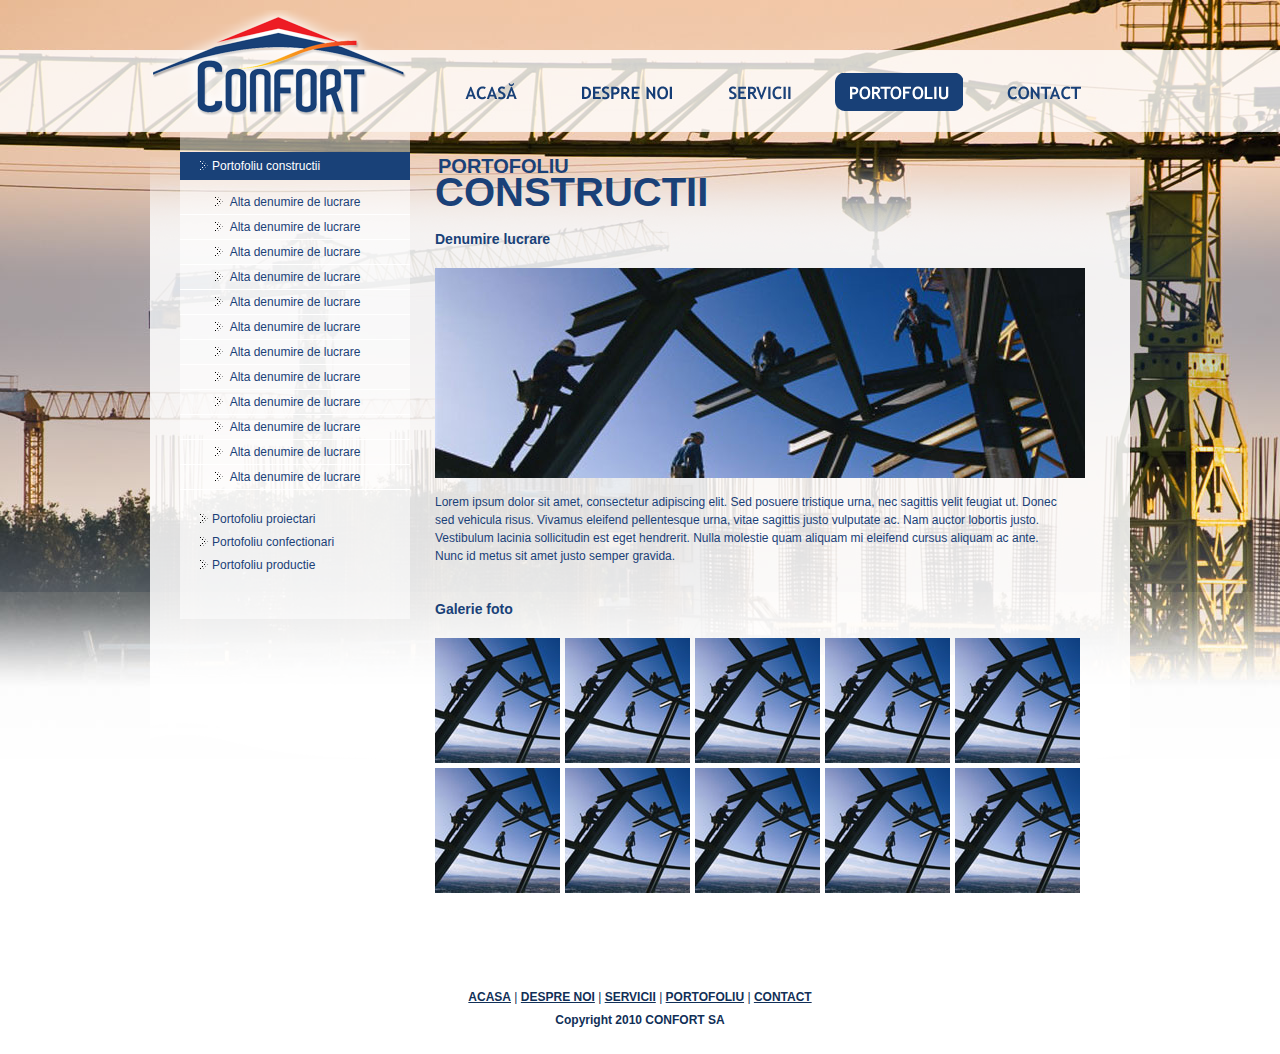
<file: portofoliu_detaliu_lucrare.html>
<!DOCTYPE html PUBLIC "-//W3C//DTD XHTML 1.0 Transitional//EN" "http://www.w3.org/TR/xhtml1/DTD/xhtml1-transitional.dtd">
<html xmlns="http://www.w3.org/1999/xhtml">
<head>
<meta http-equiv="Content-Type" content="text/html; charset=utf-8" />
<title>Confort - Traditie si inovatie - Portofoliul - Denumire lucrare</title>
<link rel="stylesheet" type="text/css" href="css/confort.css" media="screen"/>
<script type="text/javascript" src="js/unitpngfix.js"/></script>
<script type="text/javascript" src="js/lytebox.js"/></script>
<!--[if IE 6]>
<link rel="stylesheet" type="text/css" href="css/confort_ie6.css" media="screen"/>
<![endif]-->
<!--[if IE 7]>
<link rel="stylesheet" type="text/css" href="css/confort_ie7.css" media="screen"/>
<![endif]-->
</head>

<body>
	<div class="mainBox">
    	<div class="boxMainMenu">
        	<div class="wrapperMainMenuElements">
                <div class="wrapperLogo">
                    <a href="#" target="_self"><img src="images/logo_confort/logo_confort.png" alt="Confort - Traditie si inovatie" border="0" width="256" height="107"/></a>
                </div><!--ends wrapperLogo-->
                <div class="wrapperBtnsMainMenu">
                	<ul>
                    	<li>
                            <a href="index.html" target="_self"><img src="images/main_menu_btns/acasa_inactive.png" alt="" border="0" width="92" height="38"/></a>
                        </li>
                        <li>
                        	<a href="despre_noi.html" target="_self"><img src="images/main_menu_btns/despre_noi_inactive.png" alt="" border="0" width="114" height="38"/></a>
                      </li>
                        <li>
                        	<a href="servicii_lucrari_constructii_civile_industriale.html" target="_self"><img src="images/main_menu_btns/servicii_inactive.png" alt="" border="0" width="84" height="38"/></a>
                </li>
                        <li>
                        	<a href="#" target="_self"><img src="images/main_menu_btns/portofoliu_active.png" alt="" border="0" width="128" height="38"/></a>
                      </li>
                        <li>
                        	<a href="contact.html" target="_self"><img src="images/main_menu_btns/contact_inactive.png" alt="" border="0" width="97" height="38"/></a>
                        </li>
                        
                    </ul>
                   
                </div><!--ends wrapperBtnsMainMenu-->
            	<br class="clearFloats"/>
            </div><!--ends wrapperMainMenuElements-->
        </div><!--ends boxMainMenu-->
        <br class="clearFloats"/>
        
        <div class="mainBoxContent">
        	<div class="contentServicii">
            	<div class="headerTopPortofoliu">
                	<div class="menuHeaderTopPortfolio">
                    	<ul>
                        	<li class="activeMenuElementMenuPortfolio">
                            	<img src="images/universal_arrow_website/arrow_3.png" alt="" border="0" width="8" height="9"/><a href="#" target="_self">Portofoliu constructii</a>
                            </li>
                            	<ul class="subMenuPortfolio">
                                	<li>
                                    	<img src="images/universal_arrow_website/arrow_2.png" alt="" border="0" width="8" height="9"/>
                                        <a href="#" target="_self">Alta denumire de lucrare</a>
                                    </li>
                                    <li>
                                    	<img src="images/universal_arrow_website/arrow_2.png" alt="" border="0" width="8" height="9"/>
                                        <a href="#" target="_self">Alta denumire de lucrare</a>
                                    </li>
                                    <li>
                                    	<img src="images/universal_arrow_website/arrow_2.png" alt="" border="0" width="8" height="9"/>
                                        <a href="#" target="_self">Alta denumire de lucrare</a>
                                    </li>
                                    <li>
                                    	<img src="images/universal_arrow_website/arrow_2.png" alt="" border="0" width="8" height="9"/>
                                        <a href="#" target="_self">Alta denumire de lucrare</a>
                                    </li>
                                    <li>
                                    	<img src="images/universal_arrow_website/arrow_2.png" alt="" border="0" width="8" height="9"/>
                                        <a href="#" target="_self">Alta denumire de lucrare</a>
                                    </li>
                                    <li>
                                    	<img src="images/universal_arrow_website/arrow_2.png" alt="" border="0" width="8" height="9"/>
                                        <a href="#" target="_self">Alta denumire de lucrare</a>
                                    </li>
                                    <li>
                                    	<img src="images/universal_arrow_website/arrow_2.png" alt="" border="0" width="8" height="9"/>
                                        <a href="#" target="_self">Alta denumire de lucrare</a>
                                    </li>
                                    <li>
                                    	<img src="images/universal_arrow_website/arrow_2.png" alt="" border="0" width="8" height="9"/>
                                        <a href="#" target="_self">Alta denumire de lucrare</a>
                                    </li>
                                    <li>
                                    	<img src="images/universal_arrow_website/arrow_2.png" alt="" border="0" width="8" height="9"/>
                                        <a href="#" target="_self">Alta denumire de lucrare</a>
                                    </li><li>
                                    	<img src="images/universal_arrow_website/arrow_2.png" alt="" border="0" width="8" height="9"/>
                                        <a href="#" target="_self">Alta denumire de lucrare</a>
                                    </li>
                                    <li>
                                    	<img src="images/universal_arrow_website/arrow_2.png" alt="" border="0" width="8" height="9"/>
                                        <a href="#" target="_self">Alta denumire de lucrare</a>
                                    </li>
                                    <li>
                                    	<img src="images/universal_arrow_website/arrow_2.png" alt="" border="0" width="8" height="9"/>
                                        <a href="#" target="_self">Alta denumire de lucrare</a>
                                    </li>
                                </ul>
                            <li>
                            	<img src="images/universal_arrow_website/arrow_2.png" alt="" border="0" width="8" height="9"/><a href="#" target="_self">Portofoliu proiectari</a>
                            </li>
                            <li>
                            	<img src="images/universal_arrow_website/arrow_2.png" alt="" border="0" width="8" height="9"/><a href="#" target="_self">Portofoliu confectionari</a>
                            </li>
                            <li>
                            	<img src="images/universal_arrow_website/arrow_2.png" alt="" border="0" width="8" height="9"/><a href="#" target="_self">Portofoliu productie</a>
                            </li>
                            
                        </ul>
                    </div><!--ends menuHeaderTopPortfolio-->
                    <div class="infoHeaderTopPortfolio">
                    	<h3>PORTOFOLIU</h3>
                        <h1>CONSTRUCTII</h1>
                        <h4>Denumire lucrare</h4>
                            <div class="largePicDetailsPortfolioWork">
                            	<img src="images/temp_pic_portfolio/temp_pic_portfolio_large.jpg" alt="" border="0" width="650" height="210"/>
                                <p>Lorem ipsum dolor sit amet, consectetur adipiscing elit. Sed posuere tristique urna, nec sagittis velit feugiat ut. Donec sed vehicula risus. Vivamus eleifend pellentesque urna, vitae sagittis justo vulputate ac. Nam auctor lobortis justo. Vestibulum lacinia sollicitudin est eget hendrerit. Nulla molestie quam aliquam mi eleifend cursus aliquam ac ante. Nunc id metus sit amet justo semper gravida.</p>
                            </div><!--ends largePicDetailsPortfolioWork-->
                            <h4>Galerie foto</h4>
                        	<div class="photoGalleryDetailsPortfolioWork">
                            	<div class="wrapperPicPhotoGallery">
                                	<a href="#" target="_self"><img src="images/temp_pic_portfolio/temp_pic_photogallery.jpg" alt="" border="0" width="125" height="125"/></a>
                                </div><!--ends wrapperPicPhotoGallery-->
                                <div class="wrapperPicPhotoGallery">
                                	<a href="#" target="_self"><img src="images/temp_pic_portfolio/temp_pic_photogallery.jpg" alt="" border="0" width="125" height="125"/></a>
                                </div><!--ends wrapperPicPhotoGallery-->
                                <div class="wrapperPicPhotoGallery">
                                	<a href="#" target="_self"><img src="images/temp_pic_portfolio/temp_pic_photogallery.jpg" alt="" border="0" width="125" height="125"/></a>
                                </div><!--ends wrapperPicPhotoGallery-->
                                <div class="wrapperPicPhotoGallery">
                                	<a href="#" target="_self"><img src="images/temp_pic_portfolio/temp_pic_photogallery.jpg" alt="" border="0" width="125" height="125"/></a>
                                </div><!--ends wrapperPicPhotoGallery-->
                                <div class="wrapperPicPhotoGallery">
                                	<a href="#" target="_self"><img src="images/temp_pic_portfolio/temp_pic_photogallery.jpg" alt="" border="0" width="125" height="125"/></a>
                                </div><!--ends wrapperPicPhotoGallery-->
                                <br class="clearFloats"/>
                                <div class="wrapperPicPhotoGallery">
                                	<a href="#" target="_self"><img src="images/temp_pic_portfolio/temp_pic_photogallery.jpg" alt="" border="0" width="125" height="125"/></a>
                                </div><!--ends wrapperPicPhotoGallery-->
                                <div class="wrapperPicPhotoGallery">
                                	<a href="#" target="_self"><img src="images/temp_pic_portfolio/temp_pic_photogallery.jpg" alt="" border="0" width="125" height="125"/></a>
                                </div><!--ends wrapperPicPhotoGallery-->
                                <div class="wrapperPicPhotoGallery">
                                	<a href="#" target="_self"><img src="images/temp_pic_portfolio/temp_pic_photogallery.jpg" alt="" border="0" width="125" height="125"/></a>
                                </div><!--ends wrapperPicPhotoGallery-->
                                <div class="wrapperPicPhotoGallery">
                                	<a href="#" target="_self"><img src="images/temp_pic_portfolio/temp_pic_photogallery.jpg" alt="" border="0" width="125" height="125"/></a>
                                </div><!--ends wrapperPicPhotoGallery-->
                                <div class="wrapperPicPhotoGallery">
                                	<a href="#" target="_self"><img src="images/temp_pic_portfolio/temp_pic_photogallery.jpg" alt="" border="0" width="125" height="125"/></a>
                                </div><!--ends wrapperPicPhotoGallery-->
                                <br class="clearFloats"/>
                            </div><!--ends photoGalleryDetailsPortfolioWork-->
                  	</div><!--ends infoHeaderTopPortfolio-->
                    <br class="clearFloats"/>
              </div><!--ends headerTopPortofoliu-->
              
            </div><!--ends contentServicii-->
            
            <div class="footer">
            	<ul>
                	<li>
                    	<a href="index.html" target="_self">ACASA</a>
                  </li>
                    <li>|</li>
                    <li>
                    	<a href="despre_noi.html" target="_self">DESPRE NOI</a>
                  </li>
                    <li>|</li>
                    <li>
                    	<a href="content_page_servicii.html" target="_self">SERVICII</a>
                  </li>
                    <li>|</li>
                    <li>
                    	<a href="portofoliu.html" target="_self">PORTOFOLIU</a>
                  </li>
                    <li>|</li>
                    <li>
                    	<a href="#" target="_self">CONTACT</a>
                    </li>
                </ul>
                <p>
                	Copyright 2010 CONFORT SA
                </p>
            </div><!--ends footer-->
        </div><!--ends mainBoxContent-->
    </div><!--ends mainBox-->
</body>
</html>
</file>
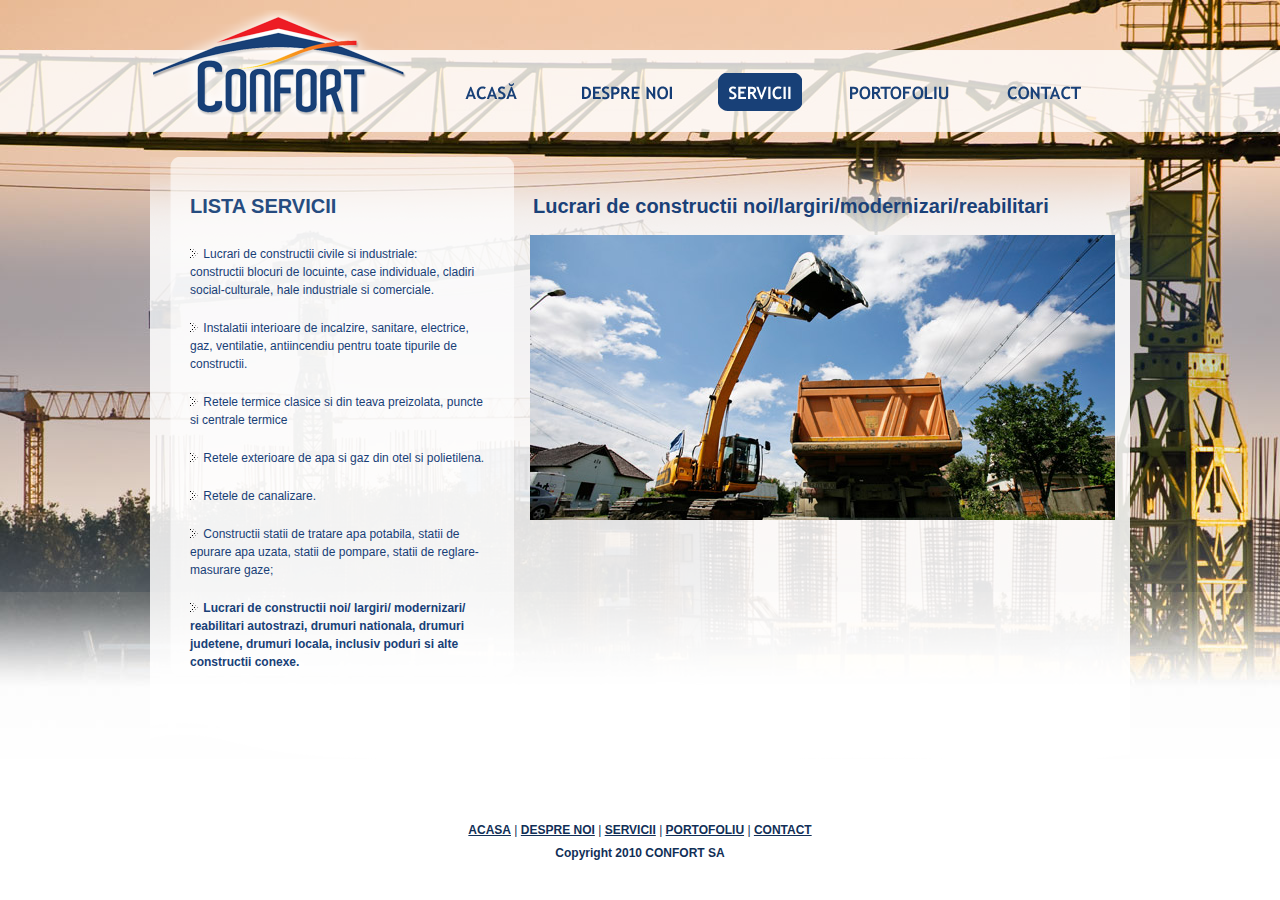
<file: servicii_constructii_lucrari_noi.html>
<!DOCTYPE html PUBLIC "-//W3C//DTD XHTML 1.0 Transitional//EN" "http://www.w3.org/TR/xhtml1/DTD/xhtml1-transitional.dtd">
<html xmlns="http://www.w3.org/1999/xhtml">
<head>
<meta http-equiv="Content-Type" content="text/html; charset=utf-8" />
<title>Confort - Traditie si inovatie - Servicii - Lucrari de constructii noi/ largiri/ modernizari/ reabilitari autostrazi, drumuri nationala, drumuri judetene, drumuri locala, inclusiv poduri si alte constructii conexe</title>
<link rel="stylesheet" type="text/css" href="css/confort.css" media="screen"/>
<script type="text/javascript" src="js/unitpngfix.js"/></script>
<script type="text/javascript" src="js/lytebox.js"/></script>
<!--[if IE 6]>
<link rel="stylesheet" type="text/css" href="css/confort_ie6.css" media="screen"/>
<![endif]-->
<!--[if IE 7]>
<link rel="stylesheet" type="text/css" href="css/confort_ie7.css" media="screen"/>
<![endif]-->
</head>

<body>
	<div class="mainBox">
    	<div class="boxMainMenu">
        	<div class="wrapperMainMenuElements">
                <div class="wrapperLogo">
                    <a href="#" target="_self"><img src="images/logo_confort/logo_confort.png" alt="Confort - Traditie si inovatie" border="0" width="256" height="107"/></a>
                </div><!--ends wrapperLogo-->
                <div class="wrapperBtnsMainMenu">
                	<ul>
                    	<li>
                            <a href="index.html" target="_self"><img src="images/main_menu_btns/acasa_inactive.png" alt="" border="0" width="92" height="38"/></a>
                        </li>
                        <li>
                        	<a href="despre_noi.html" target="_self"><img src="images/main_menu_btns/despre_noi_inactive.png" alt="" border="0" width="114" height="38"/></a>
                      </li>
                        <li>
                        	<a href="#" target="_self"><img src="images/main_menu_btns/servicii_active.png" alt="" border="0" width="84" height="38"/></a>
                      </li>
                        <li>
                        	<a href="portofoliu.html" target="_self"><img src="images/main_menu_btns/portofoliu_inactive.png" alt="" border="0" width="128" height="38"/></a>
                      </li>
                        <li>
                        	<a href="contact.html" target="_self"><img src="images/main_menu_btns/contact_inactive.png" alt="" border="0" width="97" height="38"/></a>
                        </li>
                        
                    </ul>
                   
                </div><!--ends wrapperBtnsMainMenu-->
            	<br class="clearFloats"/>
            </div><!--ends wrapperMainMenuElements-->
        </div><!--ends boxMainMenu-->
        <br class="clearFloats"/>
        
        <div class="mainBoxContent">
        	<div class="contentServicii">
            	<div class="leftColumnMenuServicii">
                	<ul>
                    	<li>
                        	<h1>LISTA SERVICII</h1>
                        </li>
                        <li>
                        	<img src="images/universal_arrow_website/arrow_2.png" alt="" border="0" width="8" height="9"/>
                            <a href="servicii_lucrari_constructii_civile_industriale.html" target="_self">Lucrari de constructii civile si industriale:<br/>
                            constructii blocuri de locuinte, case individuale, cladiri social-culturale, hale industriale si comerciale.
							</a>
                      </li>
                        <li>
                        	<img src="images/universal_arrow_website/arrow_2.png" alt="" border="0" width="8" height="9"/>
                            <a href="servicii_instalatii_interioare.html" target="_self">
                            	Instalatii interioare de incalzire, sanitare, electrice, gaz, ventilatie, antiincendiu pentru toate tipurile de constructii.
							</a>
                    </li>
                        <li>
                        	<img src="images/universal_arrow_website/arrow_2.png" alt="" border="0" width="8" height="9"/>
                            <a href="servicii_retele_termice.html" target="_self">Retele termice clasice si din teava preizolata, puncte si centrale termice</a>
                    </li>
                        <li>
                        	<img src="images/universal_arrow_website/arrow_2.png" alt="" border="0" width="8" height="9"/>
                            <a href="servicii_retele_exterioare.html" target="_self">Retele exterioare de apa si gaz din otel si polietilena.</a>
                    </li>
                        <li>
                        	<img src="images/universal_arrow_website/arrow_2.png" alt="" border="0" width="8" height="9"/>
                            <a href="servicii_retele_canalizare.html" target="_self">Retele de canalizare.</a>
                        </li>
                    </ul>
                    <ul>
                    	
                        <li>
                        	<img src="images/universal_arrow_website/arrow_2.png" alt="" border="0" width="8" height="9"/>
                            <a href="servicii_constructii_statii_tratare.html" target="_self">
                            	Constructii statii de tratare apa potabila, statii de epurare apa uzata, statii de pompare, statii de reglare-masurare gaze;
							</a>
                      </li>
                        <li class="activeSectionServicii">
                        	<img src="images/universal_arrow_website/arrow_2.png" alt="" border="0" width="8" height="9"/>
                            <a href="servicii_constructii_lucrari_noi.html" target="_self">
                            	Lucrari de constructii noi/ largiri/ modernizari/ reabilitari autostrazi, drumuri nationala, drumuri judetene, drumuri locala, inclusiv poduri si alte constructii conexe.
							</a>
                        </li>
                    </ul>
                </div><!--ends leftColumnMenuServicii-->
                <div class="rightColumnContentServicii">
                	<!--<h1>PROIECTARI</h1>-->
                    <h3>Lucrari de constructii noi/largiri/modernizari/reabilitari</h3>
                    <img src="images/servicii_elements/pics_serviciu/constructii_noi_pic.jpg" alt="" border="0" width="585" height="285"/>
                </div><!--ends rightColumnContentServicii-->
                <br class="clearFloats"/>
            </div><!--ends contentServicii-->
            
            <div class="footer">
            	<ul>
                	<li>
                    	<a href="index.html" target="_self">ACASA</a>
                  </li>
                    <li>|</li>
                    <li>
                    	<a href="despre_noi.html" target="_self">DESPRE NOI</a>
                  </li>
                    <li>|</li>
                    <li>
                    	<a href="content_page_servicii.html" target="_self">SERVICII</a>
                  </li>
                    <li>|</li>
                    <li>
                    	<a href="portofoliu.html" target="_self">PORTOFOLIU</a>
                  </li>
                    <li>|</li>
                    <li>
                    	<a href="#" target="_self">CONTACT</a>
                    </li>
                </ul>
                <p>
                	Copyright 2010 CONFORT SA
                </p>
            </div><!--ends footer-->
        </div><!--ends mainBoxContent-->
    </div><!--ends mainBox-->
</body>
</html>
</file>
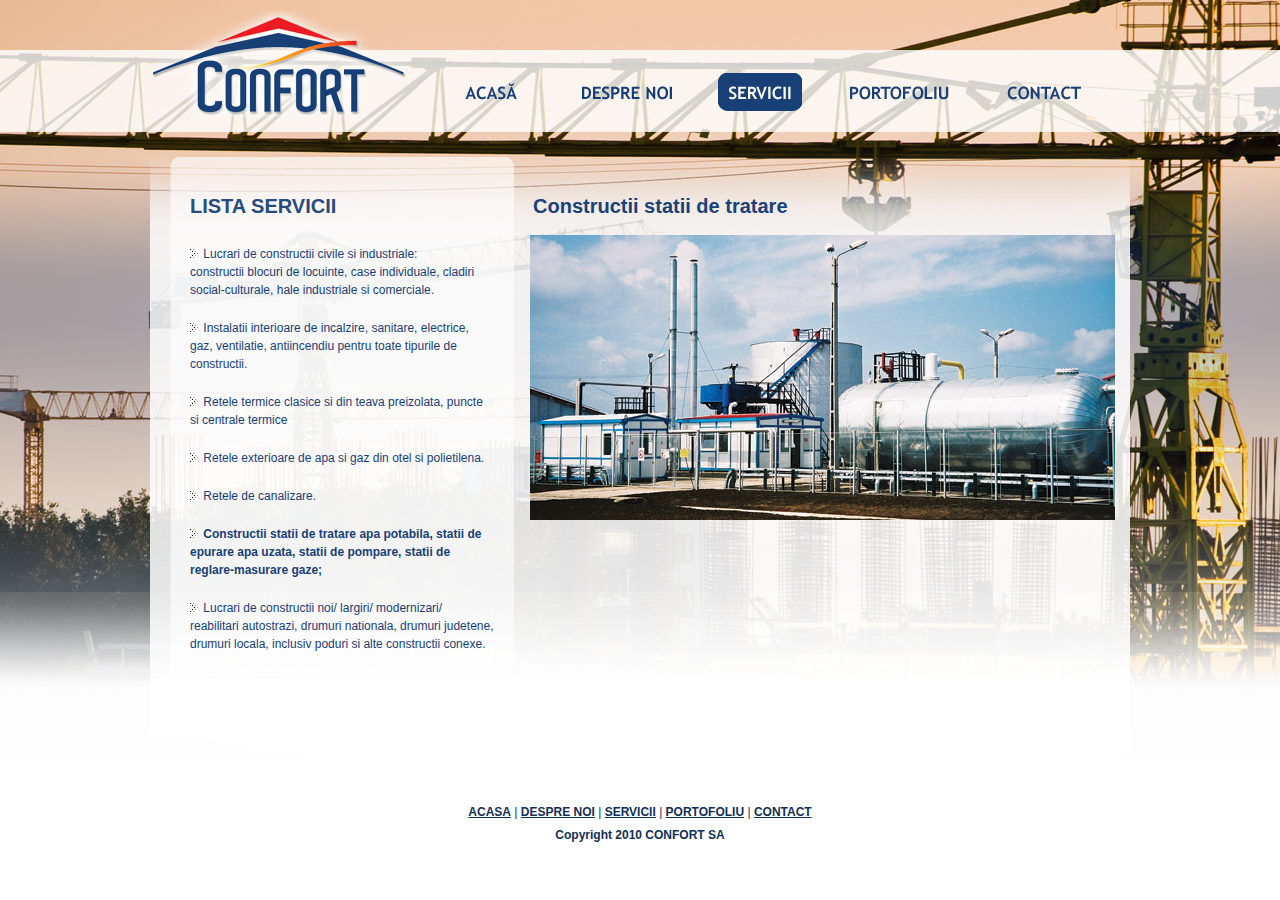
<file: servicii_constructii_statii_tratare.html>
<!DOCTYPE html PUBLIC "-//W3C//DTD XHTML 1.0 Transitional//EN" "http://www.w3.org/TR/xhtml1/DTD/xhtml1-transitional.dtd">
<html xmlns="http://www.w3.org/1999/xhtml">
<head>
<meta http-equiv="Content-Type" content="text/html; charset=utf-8" />
<title>Confort - Traditie si inovatie - Servicii - Constructii statii de tratare apa potabila, statii de epurare apa uzata, statii de pompare, statii de reglare-masurare gaze</title>
<link rel="stylesheet" type="text/css" href="css/confort.css" media="screen"/>
<script type="text/javascript" src="js/unitpngfix.js"/></script>
<script type="text/javascript" src="js/lytebox.js"/></script>
<!--[if IE 6]>
<link rel="stylesheet" type="text/css" href="css/confort_ie6.css" media="screen"/>
<![endif]-->
<!--[if IE 7]>
<link rel="stylesheet" type="text/css" href="css/confort_ie7.css" media="screen"/>
<![endif]-->
</head>

<body>
	<div class="mainBox">
    	<div class="boxMainMenu">
        	<div class="wrapperMainMenuElements">
                <div class="wrapperLogo">
                    <a href="#" target="_self"><img src="images/logo_confort/logo_confort.png" alt="Confort - Traditie si inovatie" border="0" width="256" height="107"/></a>
                </div><!--ends wrapperLogo-->
                <div class="wrapperBtnsMainMenu">
                	<ul>
                    	<li>
                            <a href="index.html" target="_self"><img src="images/main_menu_btns/acasa_inactive.png" alt="" border="0" width="92" height="38"/></a>
                        </li>
                        <li>
                        	<a href="despre_noi.html" target="_self"><img src="images/main_menu_btns/despre_noi_inactive.png" alt="" border="0" width="114" height="38"/></a>
                      </li>
                        <li>
                        	<a href="#" target="_self"><img src="images/main_menu_btns/servicii_active.png" alt="" border="0" width="84" height="38"/></a>
                      </li>
                        <li>
                        	<a href="portofoliu.html" target="_self"><img src="images/main_menu_btns/portofoliu_inactive.png" alt="" border="0" width="128" height="38"/></a>
                      </li>
                        <li>
                        	<a href="contact.html" target="_self"><img src="images/main_menu_btns/contact_inactive.png" alt="" border="0" width="97" height="38"/></a>
                        </li>
                        
                    </ul>
                   
                </div><!--ends wrapperBtnsMainMenu-->
            	<br class="clearFloats"/>
            </div><!--ends wrapperMainMenuElements-->
        </div><!--ends boxMainMenu-->
        <br class="clearFloats"/>
        
        <div class="mainBoxContent">
        	<div class="contentServicii">
            	<div class="leftColumnMenuServicii">
                	<ul>
                    	<li>
                        	<h1>LISTA SERVICII</h1>
                        </li>
                        <li>
                        	<img src="images/universal_arrow_website/arrow_2.png" alt="" border="0" width="8" height="9"/>
                            <a href="servicii_lucrari_constructii_civile_industriale.html" target="_self">Lucrari de constructii civile si industriale:<br/>
                            constructii blocuri de locuinte, case individuale, cladiri social-culturale, hale industriale si comerciale.
							</a>
                      </li>
                        <li>
                        	<img src="images/universal_arrow_website/arrow_2.png" alt="" border="0" width="8" height="9"/>
                            <a href="servicii_instalatii_interioare.html" target="_self">
                            	Instalatii interioare de incalzire, sanitare, electrice, gaz, ventilatie, antiincendiu pentru toate tipurile de constructii.
							</a>
                  </li>
                        <li>
                        	<img src="images/universal_arrow_website/arrow_2.png" alt="" border="0" width="8" height="9"/>
                            <a href="servicii_retele_termice.html" target="_self">Retele termice clasice si din teava preizolata, puncte si centrale termice</a>
                    </li>
                        <li>
                        	<img src="images/universal_arrow_website/arrow_2.png" alt="" border="0" width="8" height="9"/>
                            <a href="servicii_retele_exterioare.html" target="_self">Retele exterioare de apa si gaz din otel si polietilena.</a>
                    </li>
                        <li>
                        	<img src="images/universal_arrow_website/arrow_2.png" alt="" border="0" width="8" height="9"/>
                            <a href="servicii_retele_canalizare.html" target="_self">Retele de canalizare.</a>
                        </li>
                    </ul>
                    <ul>
                    	
                        <li class="activeSectionServicii">
                        	<img src="images/universal_arrow_website/arrow_2.png" alt="" border="0" width="8" height="9"/>
                            <a href="servicii_constructii_statii_tratare.html" target="_self">
                            	Constructii statii de tratare apa potabila, statii de epurare apa uzata, statii de pompare, statii de reglare-masurare gaze;
							</a>
                      </li>
                        <li>
                        	<img src="images/universal_arrow_website/arrow_2.png" alt="" border="0" width="8" height="9"/>
                            <a href="servicii_constructii_lucrari_noi.html" target="_self">
                            	Lucrari de constructii noi/ largiri/ modernizari/ reabilitari autostrazi, drumuri nationala, drumuri judetene, drumuri locala, inclusiv poduri si alte constructii conexe.
							</a>
                        </li>
                    </ul>
                </div><!--ends leftColumnMenuServicii-->
                <div class="rightColumnContentServicii">
                	<!--<h1>PROIECTARI</h1>-->
                    <h3>Constructii statii de tratare</h3>
                    <img src="images/servicii_elements/pics_serviciu/statii_tratare_pic.jpg" alt="" border="0" width="585" height="285"/>
                </div><!--ends rightColumnContentServicii-->
                <br class="clearFloats"/>
            </div><!--ends contentServicii-->
            
            <div class="footer">
            	<ul>
                	<li>
                    	<a href="index.html" target="_self">ACASA</a>
                  </li>
                    <li>|</li>
                    <li>
                    	<a href="despre_noi.html" target="_self">DESPRE NOI</a>
                  </li>
                    <li>|</li>
                    <li>
                    	<a href="content_page_servicii.html" target="_self">SERVICII</a>
                  </li>
                    <li>|</li>
                    <li>
                    	<a href="portofoliu.html" target="_self">PORTOFOLIU</a>
                  </li>
                    <li>|</li>
                    <li>
                    	<a href="#" target="_self">CONTACT</a>
                    </li>
                </ul>
                <p>
                	Copyright 2010 CONFORT SA
                </p>
            </div><!--ends footer-->
        </div><!--ends mainBoxContent-->
    </div><!--ends mainBox-->
</body>
</html>
</file>
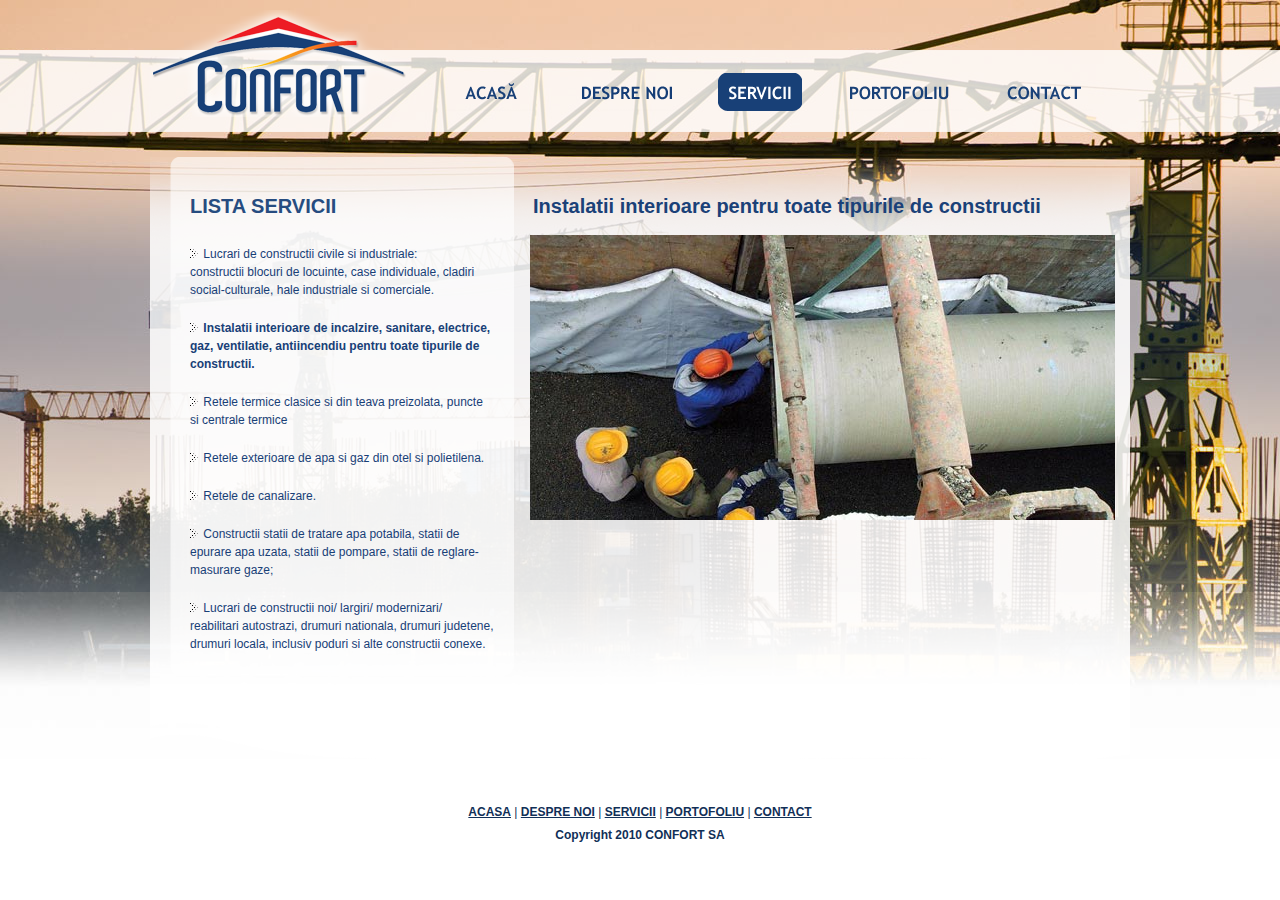
<file: servicii_instalatii_interioare.html>
<!DOCTYPE html PUBLIC "-//W3C//DTD XHTML 1.0 Transitional//EN" "http://www.w3.org/TR/xhtml1/DTD/xhtml1-transitional.dtd">
<html xmlns="http://www.w3.org/1999/xhtml">
<head>
<meta http-equiv="Content-Type" content="text/html; charset=utf-8" />
<title>Confort - Traditie si inovatie - Servicii - Instalatii interioare de incalzire, sanitare, electrice, gaz, ventilatie,anti-incendiu pentru toate tipurile de constructii
</title>
<link rel="stylesheet" type="text/css" href="css/confort.css" media="screen"/>
<script type="text/javascript" src="js/unitpngfix.js"/></script>
<script type="text/javascript" src="js/lytebox.js"/></script>
<!--[if IE 6]>
<link rel="stylesheet" type="text/css" href="css/confort_ie6.css" media="screen"/>
<![endif]-->
<!--[if IE 7]>
<link rel="stylesheet" type="text/css" href="css/confort_ie7.css" media="screen"/>
<![endif]-->
</head>

<body>
	<div class="mainBox">
    	<div class="boxMainMenu">
        	<div class="wrapperMainMenuElements">
                <div class="wrapperLogo">
                    <a href="#" target="_self"><img src="images/logo_confort/logo_confort.png" alt="Confort - Traditie si inovatie" border="0" width="256" height="107"/></a>
                </div><!--ends wrapperLogo-->
                <div class="wrapperBtnsMainMenu">
                	<ul>
                    	<li>
                            <a href="index.html" target="_self"><img src="images/main_menu_btns/acasa_inactive.png" alt="" border="0" width="92" height="38"/></a>
                        </li>
                        <li>
                        	<a href="despre_noi.html" target="_self"><img src="images/main_menu_btns/despre_noi_inactive.png" alt="" border="0" width="114" height="38"/></a>
                      </li>
                        <li>
                        	<a href="#" target="_self"><img src="images/main_menu_btns/servicii_active.png" alt="" border="0" width="84" height="38"/></a>
                      </li>
                        <li>
                        	<a href="portofoliu.html" target="_self"><img src="images/main_menu_btns/portofoliu_inactive.png" alt="" border="0" width="128" height="38"/></a>
                      </li>
                        <li>
                        	<a href="contact.html" target="_self"><img src="images/main_menu_btns/contact_inactive.png" alt="" border="0" width="97" height="38"/></a>
                        </li>
                        
                    </ul>
                   
                </div><!--ends wrapperBtnsMainMenu-->
            	<br class="clearFloats"/>
            </div><!--ends wrapperMainMenuElements-->
        </div><!--ends boxMainMenu-->
        <br class="clearFloats"/>
        
        <div class="mainBoxContent">
        	<div class="contentServicii">
            	<div class="leftColumnMenuServicii">
                	<ul>
                    	<li>
                        	<h1>LISTA SERVICII</h1>
                        </li>
                        <li>
                        	<img src="images/universal_arrow_website/arrow_2.png" alt="" border="0" width="8" height="9"/>
                            <a href="servicii_lucrari_constructii_civile_industriale.html" target="_self">Lucrari de constructii civile si industriale:<br/>
                            constructii blocuri de locuinte, case individuale, cladiri social-culturale, hale industriale si comerciale.
							</a>
                      </li>
                        <li class="activeSectionServicii">
                        	<img src="images/universal_arrow_website/arrow_2.png" alt="" border="0" width="8" height="9"/>
                            <a href="servicii_instalatii_interioare.html" target="_self">
                            	Instalatii interioare de incalzire, sanitare, electrice, gaz, ventilatie, antiincendiu pentru toate tipurile de constructii.
							</a>
                    </li>
                        <li>
                        	<img src="images/universal_arrow_website/arrow_2.png" alt="" border="0" width="8" height="9"/>
                            <a href="servicii_retele_termice.html" target="_self">Retele termice clasice si din teava preizolata, puncte si centrale termice</a>
                    </li>
                        <li>
                        	<img src="images/universal_arrow_website/arrow_2.png" alt="" border="0" width="8" height="9"/>
                            <a href="servicii_retele_exterioare.html" target="_self">Retele exterioare de apa si gaz din otel si polietilena.</a>
                    </li>
                        <li>
                        	<img src="images/universal_arrow_website/arrow_2.png" alt="" border="0" width="8" height="9"/>
                            <a href="servicii_retele_canalizare.html" target="_self">Retele de canalizare.</a>
                        </li>
                    </ul>
                    <ul>
                    	
                        <li>
                        	<img src="images/universal_arrow_website/arrow_2.png" alt="" border="0" width="8" height="9"/>
                            <a href="servicii_constructii_statii_tratare.html" target="_self">
                            	Constructii statii de tratare apa potabila, statii de epurare apa uzata, statii de pompare, statii de reglare-masurare gaze;
							</a>
                      </li>
                        <li>
                        	<img src="images/universal_arrow_website/arrow_2.png" alt="" border="0" width="8" height="9"/>
                            <a href="servicii_constructii_lucrari_noi.html" target="_self">
                            	Lucrari de constructii noi/ largiri/ modernizari/ reabilitari autostrazi, drumuri nationala, drumuri judetene, drumuri locala, inclusiv poduri si alte constructii conexe.
							</a>
                        </li>
                    </ul>
                </div><!--ends leftColumnMenuServicii-->
                <div class="rightColumnContentServicii">
                	<!--<h1>PROIECTARI</h1>-->
                    <h3>Instalatii interioare pentru toate tipurile de constructii</h3>
                    <img src="images/servicii_elements/pics_serviciu/instalatii_pic.jpg" alt="" border="0" width="585" height="285"/>
                </div><!--ends rightColumnContentServicii-->
                <br class="clearFloats"/>
            </div><!--ends contentServicii-->
            
            <div class="footer">
            	<ul>
                	<li>
                    	<a href="index.html" target="_self">ACASA</a>
                  </li>
                    <li>|</li>
                    <li>
                    	<a href="despre_noi.html" target="_self">DESPRE NOI</a>
                  </li>
                    <li>|</li>
                    <li>
                    	<a href="content_page_servicii.html" target="_self">SERVICII</a>
                  </li>
                    <li>|</li>
                    <li>
                    	<a href="portofoliu.html" target="_self">PORTOFOLIU</a>
                  </li>
                    <li>|</li>
                    <li>
                    	<a href="#" target="_self">CONTACT</a>
                    </li>
                </ul>
                <p>
                	Copyright 2010 CONFORT SA
                </p>
            </div><!--ends footer-->
        </div><!--ends mainBoxContent-->
    </div><!--ends mainBox-->
</body>
</html>
</file>
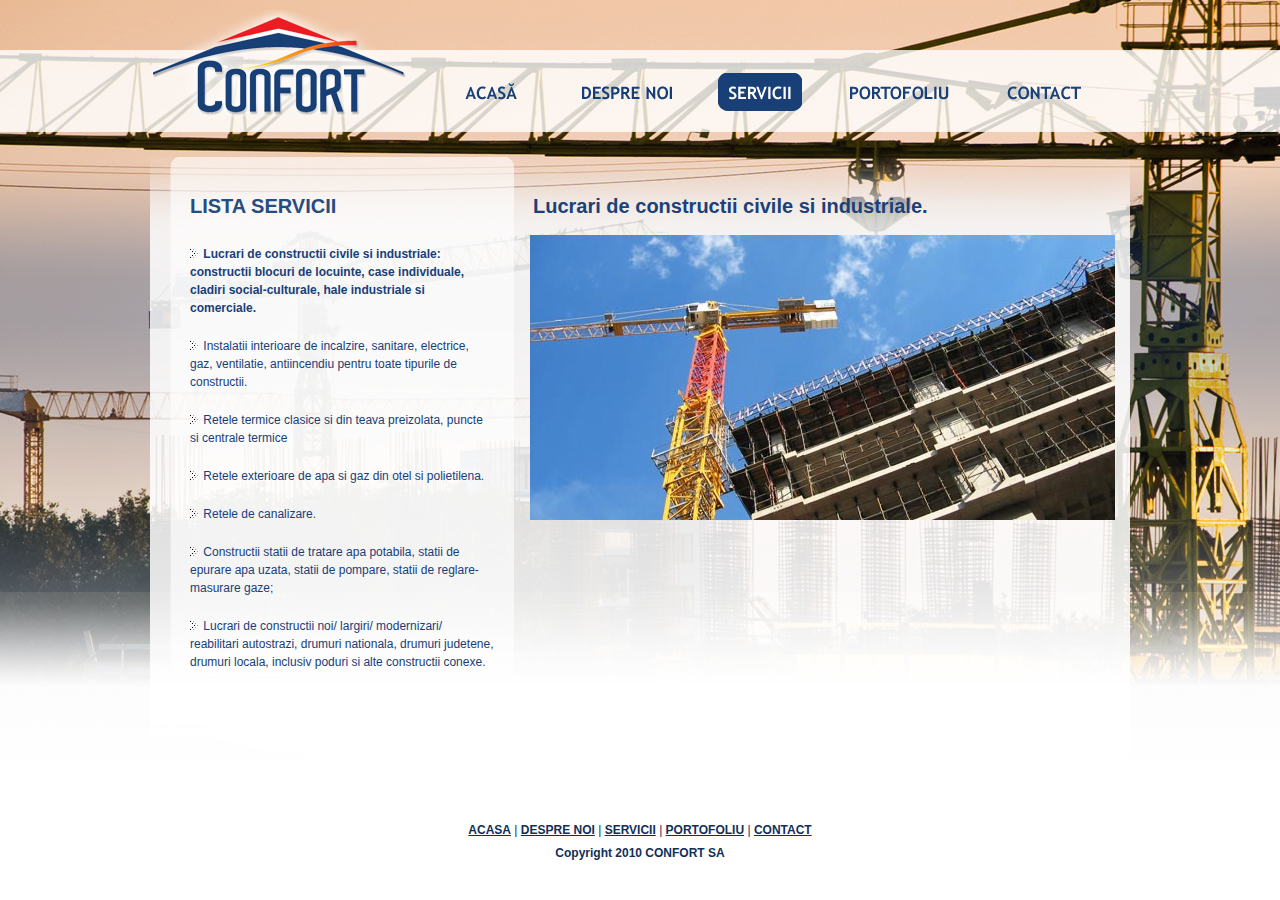
<file: servicii_lucrari_constructii_civile_industriale.html>
<!DOCTYPE html PUBLIC "-//W3C//DTD XHTML 1.0 Transitional//EN" "http://www.w3.org/TR/xhtml1/DTD/xhtml1-transitional.dtd">
<html xmlns="http://www.w3.org/1999/xhtml">
<head>
<meta http-equiv="Content-Type" content="text/html; charset=utf-8" />
<title>Confort - Traditie si inovatie - Servicii - Lucrari de constructii civile si industriale</title>
<link rel="stylesheet" type="text/css" href="css/confort.css" media="screen"/>
<script type="text/javascript" src="js/unitpngfix.js"/></script>
<script type="text/javascript" src="js/lytebox.js"/></script>
<!--[if IE 6]>
<link rel="stylesheet" type="text/css" href="css/confort_ie6.css" media="screen"/>
<![endif]-->
<!--[if IE 7]>
<link rel="stylesheet" type="text/css" href="css/confort_ie7.css" media="screen"/>
<![endif]-->
</head>

<body>
	<div class="mainBox">
    	<div class="boxMainMenu">
        	<div class="wrapperMainMenuElements">
                <div class="wrapperLogo">
                    <a href="#" target="_self"><img src="images/logo_confort/logo_confort.png" alt="Confort - Traditie si inovatie" border="0" width="256" height="107"/></a>
                </div><!--ends wrapperLogo-->
                <div class="wrapperBtnsMainMenu">
                	<ul>
                    	<li>
                            <a href="index.html" target="_self"><img src="images/main_menu_btns/acasa_inactive.png" alt="" border="0" width="92" height="38"/></a>
                        </li>
                        <li>
                        	<a href="despre_noi.html" target="_self"><img src="images/main_menu_btns/despre_noi_inactive.png" alt="" border="0" width="114" height="38"/></a>
                      </li>
                        <li>
                        	<a href="#" target="_self"><img src="images/main_menu_btns/servicii_active.png" alt="" border="0" width="84" height="38"/></a>
                      </li>
                        <li>
                        	<a href="portofoliu.html" target="_self"><img src="images/main_menu_btns/portofoliu_inactive.png" alt="" border="0" width="128" height="38"/></a>
                      </li>
                        <li>
                        	<a href="contact.html" target="_self"><img src="images/main_menu_btns/contact_inactive.png" alt="" border="0" width="97" height="38"/></a>
                        </li>
                        
                    </ul>
                   
                </div><!--ends wrapperBtnsMainMenu-->
            	<br class="clearFloats"/>
            </div><!--ends wrapperMainMenuElements-->
        </div><!--ends boxMainMenu-->
        <br class="clearFloats"/>
        
        <div class="mainBoxContent">
        	<div class="contentServicii">
            	<div class="leftColumnMenuServicii">
                	<ul>
                    	<li>
                        	<h1>LISTA SERVICII</h1>
                        </li>
                        <li class="activeSectionServicii">
                        	<img src="images/universal_arrow_website/arrow_2.png" alt="" border="0" width="8" height="9"/>
                            <a href="servicii_lucrari_constructii_civile_industriale.html" target="_self">Lucrari de constructii civile si industriale:<br/>
                            constructii blocuri de locuinte, case individuale, cladiri social-culturale, hale industriale si comerciale.
							</a>
                        </li>
                        <li>
                        	<img src="images/universal_arrow_website/arrow_2.png" alt="" border="0" width="8" height="9"/>
                            <a href="servicii_instalatii_interioare.html" target="_self">
                            	Instalatii interioare de incalzire, sanitare, electrice, gaz, ventilatie, antiincendiu pentru toate tipurile de constructii.
							</a>
                    </li>
                        <li>
                        	<img src="images/universal_arrow_website/arrow_2.png" alt="" border="0" width="8" height="9"/>
                            <a href="servicii_retele_termice.html" target="_self">Retele termice clasice si din teava preizolata, puncte si centrale termice</a>
                    </li>
                        <li>
                        	<img src="images/universal_arrow_website/arrow_2.png" alt="" border="0" width="8" height="9"/>
                            <a href="servicii_retele_exterioare.html" target="_self">Retele exterioare de apa si gaz din otel si polietilena.</a>
                    </li>
                        <li>
                        	<img src="images/universal_arrow_website/arrow_2.png" alt="" border="0" width="8" height="9"/>
                            <a href="servicii_retele_canalizare.html" target="_self">Retele de canalizare.</a>
                        </li>
                    </ul>
                    <ul>
                    	
                        <li>
                        	<img src="images/universal_arrow_website/arrow_2.png" alt="" border="0" width="8" height="9"/>
                            <a href="servicii_constructii_statii_tratare.html" target="_self">
                            	Constructii statii de tratare apa potabila, statii de epurare apa uzata, statii de pompare, statii de reglare-masurare gaze;
							</a>
                      </li>
                        <li>
                        	<img src="images/universal_arrow_website/arrow_2.png" alt="" border="0" width="8" height="9"/>
                            <a href="servicii_constructii_lucrari_noi.html" target="_self">
                            	Lucrari de constructii noi/ largiri/ modernizari/ reabilitari autostrazi, drumuri nationala, drumuri judetene, drumuri locala, inclusiv poduri si alte constructii conexe.
							</a>
                        </li>
                    </ul>
                </div><!--ends leftColumnMenuServicii-->
                <div class="rightColumnContentServicii">
                	<!--<h1>PROIECTARI</h1>-->
                    <h3>Lucrari de constructii civile si industriale.</h3>
                    <img src="images/servicii_elements/pics_serviciu/constructii_pic.jpg" alt="" border="0" width="585" height="285"/>
                </div><!--ends rightColumnContentServicii-->
                <br class="clearFloats"/>
            </div><!--ends contentServicii-->
            
            <div class="footer">
            	<ul>
                	<li>
                    	<a href="index.html" target="_self">ACASA</a>
                  </li>
                    <li>|</li>
                    <li>
                    	<a href="despre_noi.html" target="_self">DESPRE NOI</a>
                  </li>
                    <li>|</li>
                    <li>
                    	<a href="content_page_servicii.html" target="_self">SERVICII</a>
                  </li>
                    <li>|</li>
                    <li>
                    	<a href="portofoliu.html" target="_self">PORTOFOLIU</a>
                  </li>
                    <li>|</li>
                    <li>
                    	<a href="#" target="_self">CONTACT</a>
                    </li>
                </ul>
                <p>
                	Copyright 2010 CONFORT SA
                </p>
            </div><!--ends footer-->
        </div><!--ends mainBoxContent-->
    </div><!--ends mainBox-->
</body>
</html>
</file>
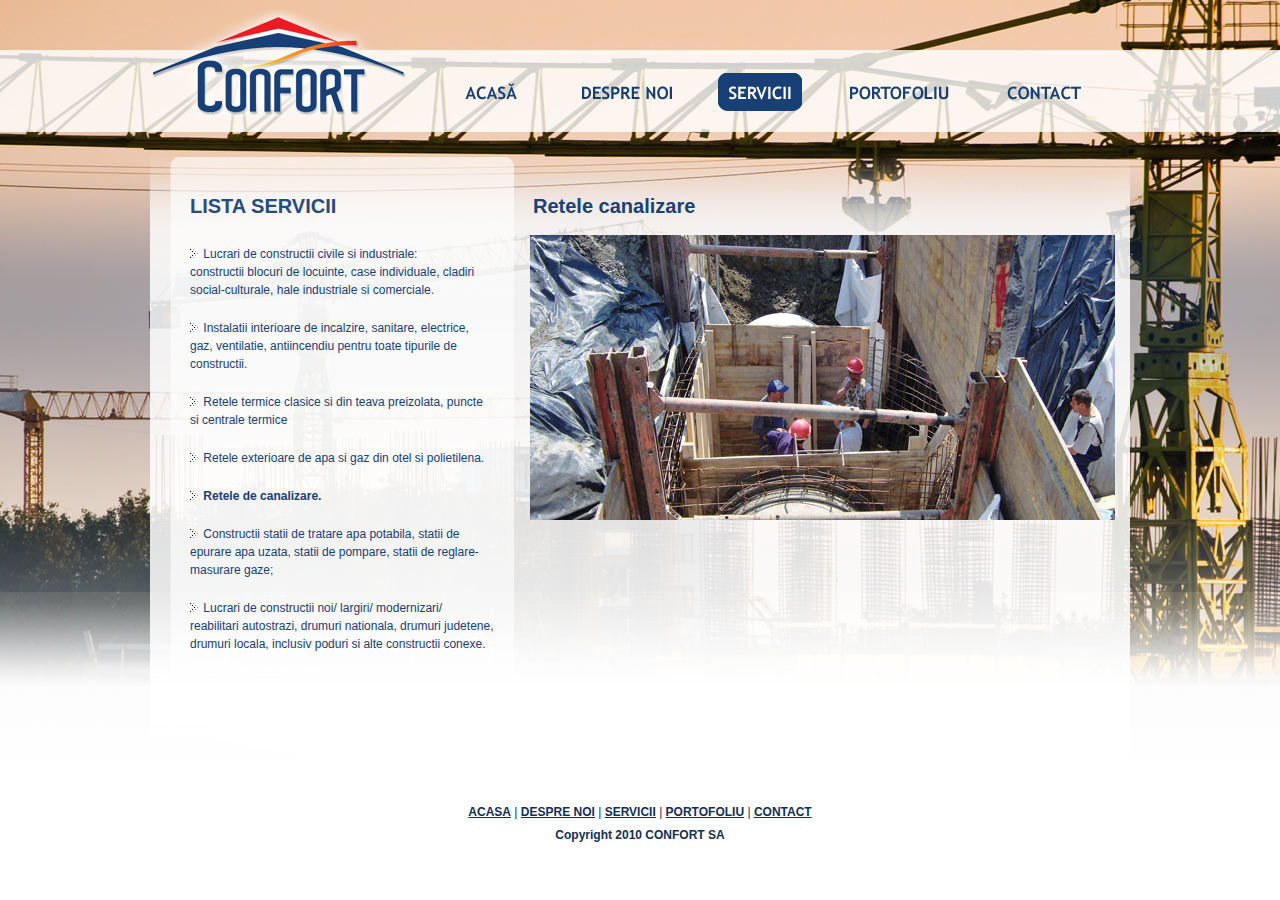
<file: servicii_retele_canalizare.html>
<!DOCTYPE html PUBLIC "-//W3C//DTD XHTML 1.0 Transitional//EN" "http://www.w3.org/TR/xhtml1/DTD/xhtml1-transitional.dtd">
<html xmlns="http://www.w3.org/1999/xhtml">
<head>
<meta http-equiv="Content-Type" content="text/html; charset=utf-8" />
<title>Confort - Traditie si inovatie - Servicii - Retele de canalizare
</title>
<link rel="stylesheet" type="text/css" href="css/confort.css" media="screen"/>
<script type="text/javascript" src="js/unitpngfix.js"/></script>
<script type="text/javascript" src="js/lytebox.js"/></script>
<!--[if IE 6]>
<link rel="stylesheet" type="text/css" href="css/confort_ie6.css" media="screen"/>
<![endif]-->
<!--[if IE 7]>
<link rel="stylesheet" type="text/css" href="css/confort_ie7.css" media="screen"/>
<![endif]-->
</head>

<body>
	<div class="mainBox">
    	<div class="boxMainMenu">
        	<div class="wrapperMainMenuElements">
                <div class="wrapperLogo">
                    <a href="#" target="_self"><img src="images/logo_confort/logo_confort.png" alt="Confort - Traditie si inovatie" border="0" width="256" height="107"/></a>
                </div><!--ends wrapperLogo-->
                <div class="wrapperBtnsMainMenu">
                	<ul>
                    	<li>
                            <a href="index.html" target="_self"><img src="images/main_menu_btns/acasa_inactive.png" alt="" border="0" width="92" height="38"/></a>
                        </li>
                        <li>
                        	<a href="despre_noi.html" target="_self"><img src="images/main_menu_btns/despre_noi_inactive.png" alt="" border="0" width="114" height="38"/></a>
                      </li>
                        <li>
                        	<a href="#" target="_self"><img src="images/main_menu_btns/servicii_active.png" alt="" border="0" width="84" height="38"/></a>
                      </li>
                        <li>
                        	<a href="portofoliu.html" target="_self"><img src="images/main_menu_btns/portofoliu_inactive.png" alt="" border="0" width="128" height="38"/></a>
                      </li>
                        <li>
                        	<a href="contact.html" target="_self"><img src="images/main_menu_btns/contact_inactive.png" alt="" border="0" width="97" height="38"/></a>
                        </li>
                        
                    </ul>
                   
                </div><!--ends wrapperBtnsMainMenu-->
            	<br class="clearFloats"/>
            </div><!--ends wrapperMainMenuElements-->
        </div><!--ends boxMainMenu-->
        <br class="clearFloats"/>
        
        <div class="mainBoxContent">
        	<div class="contentServicii">
            	<div class="leftColumnMenuServicii">
                	<ul>
                    	<li>
                        	<h1>LISTA SERVICII</h1>
                        </li>
                        <li>
                        	<img src="images/universal_arrow_website/arrow_2.png" alt="" border="0" width="8" height="9"/>
                            <a href="servicii_lucrari_constructii_civile_industriale.html" target="_self">Lucrari de constructii civile si industriale:<br/>
                            constructii blocuri de locuinte, case individuale, cladiri social-culturale, hale industriale si comerciale.
							</a>
                      </li>
                        <li>
                        	<img src="images/universal_arrow_website/arrow_2.png" alt="" border="0" width="8" height="9"/>
                            <a href="servicii_instalatii_interioare.html" target="_self">
                            	Instalatii interioare de incalzire, sanitare, electrice, gaz, ventilatie, antiincendiu pentru toate tipurile de constructii.
							</a>
                    </li>
                        <li>
                        	<img src="images/universal_arrow_website/arrow_2.png" alt="" border="0" width="8" height="9"/>
                            <a href="servicii_retele_termice.html" target="_self">Retele termice clasice si din teava preizolata, puncte si centrale termice</a>
                    </li>
                        <li>
                        	<img src="images/universal_arrow_website/arrow_2.png" alt="" border="0" width="8" height="9"/>
                            <a href="servicii_retele_exterioare.html" target="_self">Retele exterioare de apa si gaz din otel si polietilena.</a>
                    </li>
                        <li class="activeSectionServicii">
                        	<img src="images/universal_arrow_website/arrow_2.png" alt="" border="0" width="8" height="9"/>
                            <a href="servicii_retele_canalizare.html" target="_self">Retele de canalizare.</a>
                        </li>
                    </ul>
                    <ul>
                    	
                        <li>
                        	<img src="images/universal_arrow_website/arrow_2.png" alt="" border="0" width="8" height="9"/>
                            <a href="servicii_constructii_statii_tratare.html" target="_self">
                            	Constructii statii de tratare apa potabila, statii de epurare apa uzata, statii de pompare, statii de reglare-masurare gaze;
							</a>
                      </li>
                        <li>
                        	<img src="images/universal_arrow_website/arrow_2.png" alt="" border="0" width="8" height="9"/>
                            <a href="servicii_constructii_lucrari_noi.html" target="_self">
                            	Lucrari de constructii noi/ largiri/ modernizari/ reabilitari autostrazi, drumuri nationala, drumuri judetene, drumuri locala, inclusiv poduri si alte constructii conexe.
							</a>
                        </li>
                    </ul>
                </div><!--ends leftColumnMenuServicii-->
                <div class="rightColumnContentServicii">
                	<!--<h1>PROIECTARI</h1>-->
                    <h3>Retele canalizare</h3>
                    <img src="images/servicii_elements/pics_serviciu/retele_canalizare_pic.jpg" alt="" border="0" width="585" height="285"/>
                </div><!--ends rightColumnContentServicii-->
                <br class="clearFloats"/>
            </div><!--ends contentServicii-->
            
            <div class="footer">
            	<ul>
                	<li>
                    	<a href="index.html" target="_self">ACASA</a>
                  </li>
                    <li>|</li>
                    <li>
                    	<a href="despre_noi.html" target="_self">DESPRE NOI</a>
                  </li>
                    <li>|</li>
                    <li>
                    	<a href="content_page_servicii.html" target="_self">SERVICII</a>
                  </li>
                    <li>|</li>
                    <li>
                    	<a href="portofoliu.html" target="_self">PORTOFOLIU</a>
                  </li>
                    <li>|</li>
                    <li>
                    	<a href="#" target="_self">CONTACT</a>
                    </li>
                </ul>
                <p>
                	Copyright 2010 CONFORT SA
                </p>
            </div><!--ends footer-->
        </div><!--ends mainBoxContent-->
    </div><!--ends mainBox-->
</body>
</html>
</file>
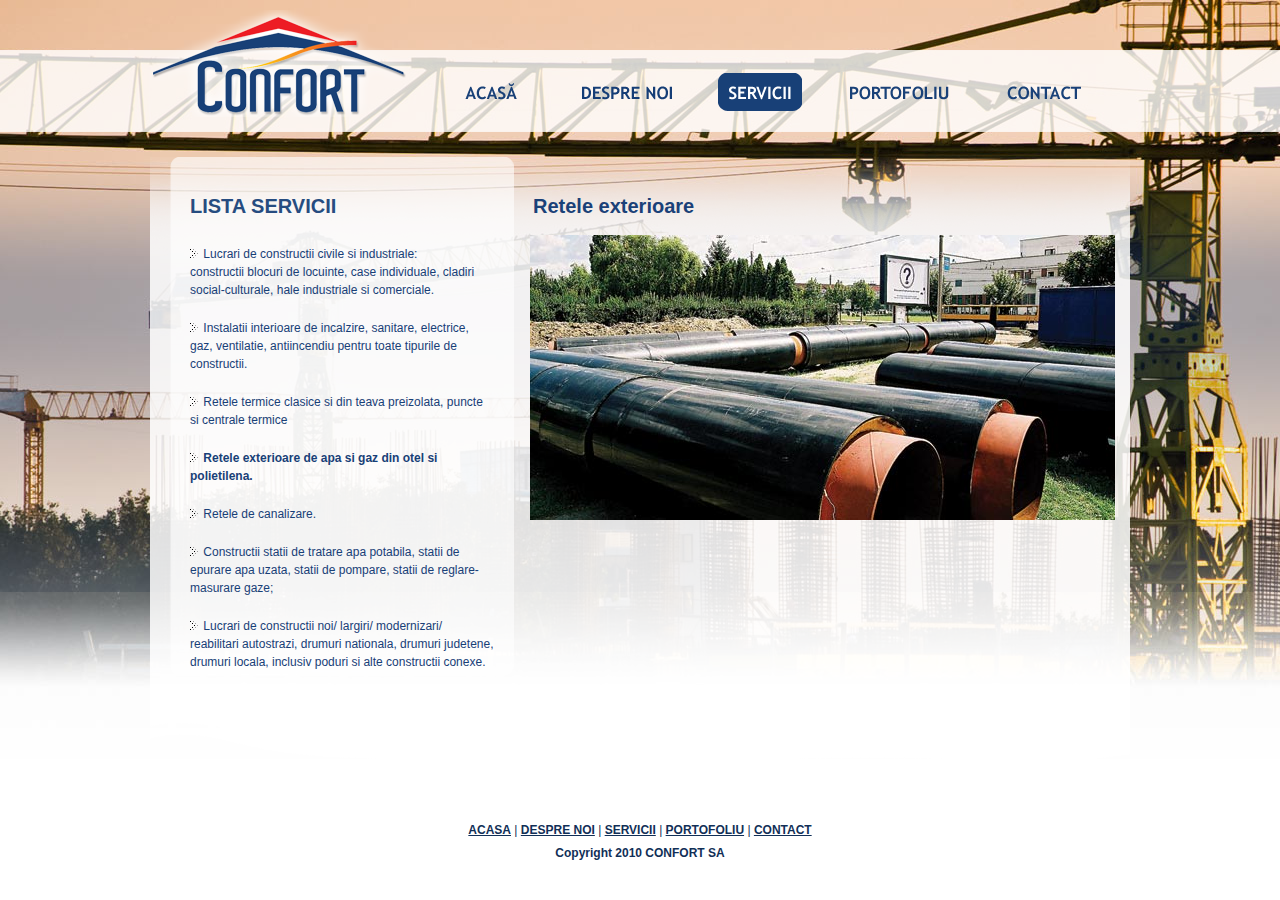
<file: servicii_retele_exterioare.html>
<!DOCTYPE html PUBLIC "-//W3C//DTD XHTML 1.0 Transitional//EN" "http://www.w3.org/TR/xhtml1/DTD/xhtml1-transitional.dtd">
<html xmlns="http://www.w3.org/1999/xhtml">
<head>
<meta http-equiv="Content-Type" content="text/html; charset=utf-8" />
<title>Confort - Traditie si inovatie - Servicii - Retele exterioare de apa si gaz din otel si polietilena
</title>
<link rel="stylesheet" type="text/css" href="css/confort.css" media="screen"/>
<script type="text/javascript" src="js/unitpngfix.js"/></script>
<script type="text/javascript" src="js/lytebox.js"/></script>
<!--[if IE 6]>
<link rel="stylesheet" type="text/css" href="css/confort_ie6.css" media="screen"/>
<![endif]-->
<!--[if IE 7]>
<link rel="stylesheet" type="text/css" href="css/confort_ie7.css" media="screen"/>
<![endif]-->
</head>

<body>
	<div class="mainBox">
    	<div class="boxMainMenu">
        	<div class="wrapperMainMenuElements">
                <div class="wrapperLogo">
                    <a href="#" target="_self"><img src="images/logo_confort/logo_confort.png" alt="Confort - Traditie si inovatie" border="0" width="256" height="107"/></a>
                </div><!--ends wrapperLogo-->
                <div class="wrapperBtnsMainMenu">
                	<ul>
                    	<li>
                            <a href="index.html" target="_self"><img src="images/main_menu_btns/acasa_inactive.png" alt="" border="0" width="92" height="38"/></a>
                        </li>
                        <li>
                        	<a href="despre_noi.html" target="_self"><img src="images/main_menu_btns/despre_noi_inactive.png" alt="" border="0" width="114" height="38"/></a>
                      </li>
                        <li>
                        	<a href="#" target="_self"><img src="images/main_menu_btns/servicii_active.png" alt="" border="0" width="84" height="38"/></a>
                      </li>
                        <li>
                        	<a href="portofoliu.html" target="_self"><img src="images/main_menu_btns/portofoliu_inactive.png" alt="" border="0" width="128" height="38"/></a>
                      </li>
                        <li>
                        	<a href="contact.html" target="_self"><img src="images/main_menu_btns/contact_inactive.png" alt="" border="0" width="97" height="38"/></a>
                        </li>
                        
                    </ul>
                   
                </div><!--ends wrapperBtnsMainMenu-->
            	<br class="clearFloats"/>
            </div><!--ends wrapperMainMenuElements-->
        </div><!--ends boxMainMenu-->
        <br class="clearFloats"/>
        
        <div class="mainBoxContent">
        	<div class="contentServicii">
            	<div class="leftColumnMenuServicii">
                	<ul>
                    	<li>
                        	<h1>LISTA SERVICII</h1>
                        </li>
                        <li>
                        	<img src="images/universal_arrow_website/arrow_2.png" alt="" border="0" width="8" height="9"/>
                            <a href="servicii_lucrari_constructii_civile_industriale.html" target="_self">Lucrari de constructii civile si industriale:<br/>
                            constructii blocuri de locuinte, case individuale, cladiri social-culturale, hale industriale si comerciale.
							</a>
                      </li>
                        <li>
                        	<img src="images/universal_arrow_website/arrow_2.png" alt="" border="0" width="8" height="9"/>
                            <a href="servicii_instalatii_interioare.html" target="_self">
                            	Instalatii interioare de incalzire, sanitare, electrice, gaz, ventilatie, antiincendiu pentru toate tipurile de constructii.
							</a>
                    </li>
                        <li>
                        	<img src="images/universal_arrow_website/arrow_2.png" alt="" border="0" width="8" height="9"/>
                            <a href="servicii_retele_termice.html" target="_self">Retele termice clasice si din teava preizolata, puncte si centrale termice</a>
                    </li>
                        <li class="activeSectionServicii">
                        	<img src="images/universal_arrow_website/arrow_2.png" alt="" border="0" width="8" height="9"/>
                            <a href="servicii_retele_exterioare.html" target="_self">Retele exterioare de apa si gaz din otel si polietilena.</a>
                    </li>
                        <li>
                        	<img src="images/universal_arrow_website/arrow_2.png" alt="" border="0" width="8" height="9"/>
                            <a href="servicii_retele_canalizare.html" target="_self">Retele de canalizare.</a>
                        </li>
                    </ul>
                    <ul>
                    	
                        <li>
                        	<img src="images/universal_arrow_website/arrow_2.png" alt="" border="0" width="8" height="9"/>
                            <a href="servicii_constructii_statii_tratare.html" target="_self">
                            	Constructii statii de tratare apa potabila, statii de epurare apa uzata, statii de pompare, statii de reglare-masurare gaze;
							</a>
                      </li>
                        <li>
                        	<img src="images/universal_arrow_website/arrow_2.png" alt="" border="0" width="8" height="9"/>
                            <a href="servicii_constructii_lucrari_noi.html" target="_self">
                            	Lucrari de constructii noi/ largiri/ modernizari/ reabilitari autostrazi, drumuri nationala, drumuri judetene, drumuri locala, inclusiv poduri si alte constructii conexe.
							</a>
                        </li>
                    </ul>
                </div><!--ends leftColumnMenuServicii-->
                <div class="rightColumnContentServicii">
                	<!--<h1>PROIECTARI</h1>-->
                    <h3>Retele exterioare</h3>
                    <img src="images/servicii_elements/pics_serviciu/retele_exterioare_pic.jpg" alt="" border="0" width="585" height="285"/>
                </div><!--ends rightColumnContentServicii-->
                <br class="clearFloats"/>
            </div><!--ends contentServicii-->
            
            <div class="footer">
            	<ul>
                	<li>
                    	<a href="index.html" target="_self">ACASA</a>
                  </li>
                    <li>|</li>
                    <li>
                    	<a href="despre_noi.html" target="_self">DESPRE NOI</a>
                  </li>
                    <li>|</li>
                    <li>
                    	<a href="content_page_servicii.html" target="_self">SERVICII</a>
                  </li>
                    <li>|</li>
                    <li>
                    	<a href="portofoliu.html" target="_self">PORTOFOLIU</a>
                  </li>
                    <li>|</li>
                    <li>
                    	<a href="#" target="_self">CONTACT</a>
                    </li>
                </ul>
                <p>
                	Copyright 2010 CONFORT SA
                </p>
            </div><!--ends footer-->
        </div><!--ends mainBoxContent-->
    </div><!--ends mainBox-->
</body>
</html>
</file>
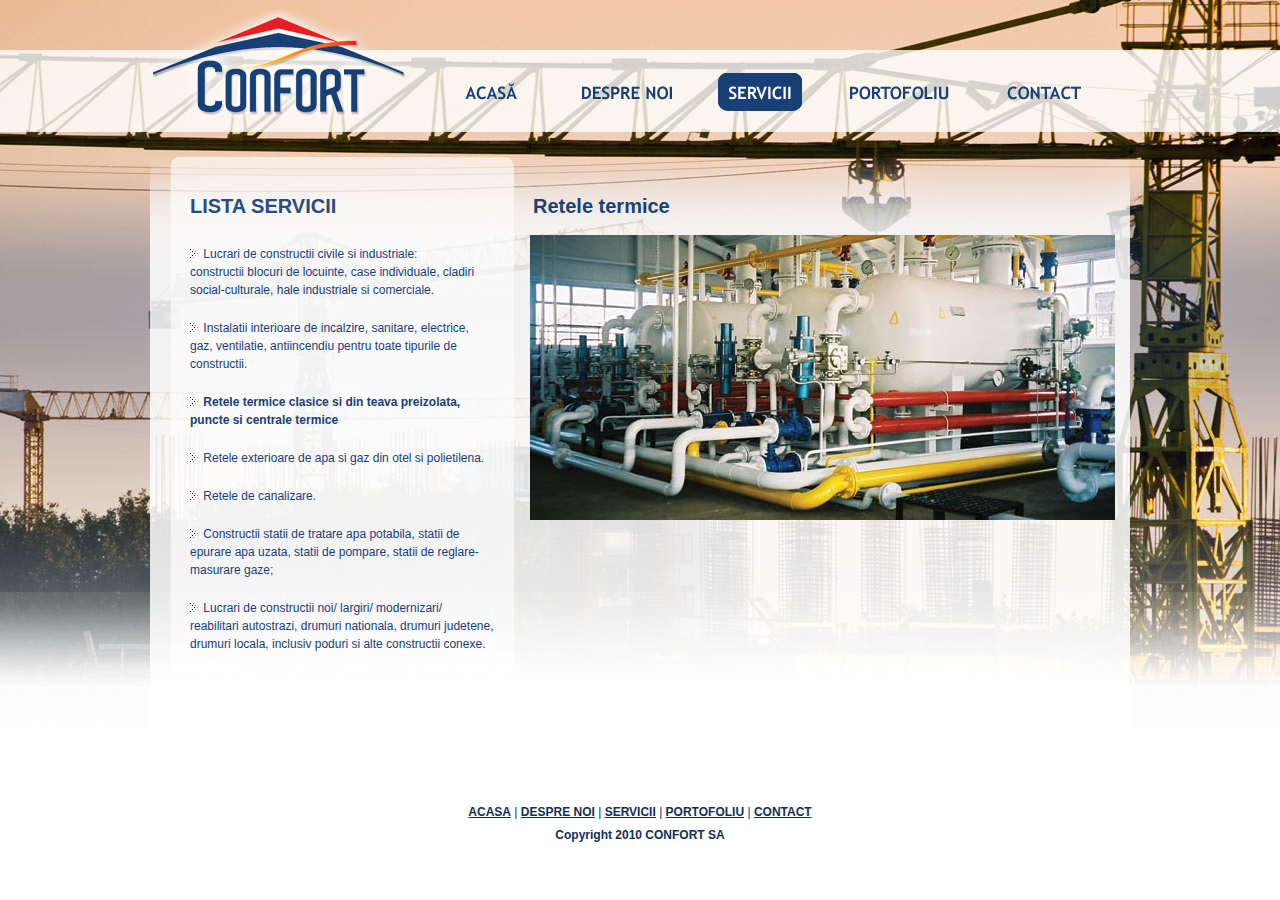
<file: servicii_retele_termice.html>
<!DOCTYPE html PUBLIC "-//W3C//DTD XHTML 1.0 Transitional//EN" "http://www.w3.org/TR/xhtml1/DTD/xhtml1-transitional.dtd">
<html xmlns="http://www.w3.org/1999/xhtml">
<head>
<meta http-equiv="Content-Type" content="text/html; charset=utf-8" />
<title>Confort - Traditie si inovatie - Servicii - Retele termice clasice si din teava preizolata, puncte si centrale termice
</title>
<link rel="stylesheet" type="text/css" href="css/confort.css" media="screen"/>
<script type="text/javascript" src="js/unitpngfix.js"/></script>
<script type="text/javascript" src="js/lytebox.js"/></script>
<!--[if IE 6]>
<link rel="stylesheet" type="text/css" href="css/confort_ie6.css" media="screen"/>
<![endif]-->
<!--[if IE 7]>
<link rel="stylesheet" type="text/css" href="css/confort_ie7.css" media="screen"/>
<![endif]-->
</head>

<body>
	<div class="mainBox">
    	<div class="boxMainMenu">
        	<div class="wrapperMainMenuElements">
                <div class="wrapperLogo">
                    <a href="#" target="_self"><img src="images/logo_confort/logo_confort.png" alt="Confort - Traditie si inovatie" border="0" width="256" height="107"/></a>
                </div><!--ends wrapperLogo-->
                <div class="wrapperBtnsMainMenu">
                	<ul>
                    	<li>
                            <a href="index.html" target="_self"><img src="images/main_menu_btns/acasa_inactive.png" alt="" border="0" width="92" height="38"/></a>
                        </li>
                        <li>
                        	<a href="despre_noi.html" target="_self"><img src="images/main_menu_btns/despre_noi_inactive.png" alt="" border="0" width="114" height="38"/></a>
                      </li>
                        <li>
                        	<a href="#" target="_self"><img src="images/main_menu_btns/servicii_active.png" alt="" border="0" width="84" height="38"/></a>
                      </li>
                        <li>
                        	<a href="portofoliu.html" target="_self"><img src="images/main_menu_btns/portofoliu_inactive.png" alt="" border="0" width="128" height="38"/></a>
                      </li>
                        <li>
                        	<a href="contact.html" target="_self"><img src="images/main_menu_btns/contact_inactive.png" alt="" border="0" width="97" height="38"/></a>
                        </li>
                        
                    </ul>
                   
                </div><!--ends wrapperBtnsMainMenu-->
            	<br class="clearFloats"/>
            </div><!--ends wrapperMainMenuElements-->
        </div><!--ends boxMainMenu-->
        <br class="clearFloats"/>
        
        <div class="mainBoxContent">
        	<div class="contentServicii">
            	<div class="leftColumnMenuServicii">
                	<ul>
                    	<li>
                        	<h1>LISTA SERVICII</h1>
                        </li>
                        <li>
                        	<img src="images/universal_arrow_website/arrow_2.png" alt="" border="0" width="8" height="9"/>
                            <a href="servicii_lucrari_constructii_civile_industriale.html" target="_self">Lucrari de constructii civile si industriale:<br/>
                            constructii blocuri de locuinte, case individuale, cladiri social-culturale, hale industriale si comerciale.
							</a>
                      </li>
                        <li>
                        	<img src="images/universal_arrow_website/arrow_2.png" alt="" border="0" width="8" height="9"/>
                            <a href="servicii_instalatii_interioare.html" target="_self">
                            	Instalatii interioare de incalzire, sanitare, electrice, gaz, ventilatie, antiincendiu pentru toate tipurile de constructii.
							</a>
                    </li>
                        <li class="activeSectionServicii">
                        	<img src="images/universal_arrow_website/arrow_2.png" alt="" border="0" width="8" height="9"/>
                            <a href="servicii_retele_termice.html" target="_self">Retele termice clasice si din teava preizolata, puncte si centrale termice</a>
                    </li>
                        <li>
                        	<img src="images/universal_arrow_website/arrow_2.png" alt="" border="0" width="8" height="9"/>
                            <a href="servicii_retele_exterioare.html" target="_self">Retele exterioare de apa si gaz din otel si polietilena.</a>
                    </li>
                        <li>
                        	<img src="images/universal_arrow_website/arrow_2.png" alt="" border="0" width="8" height="9"/>
                            <a href="servicii_retele_canalizare.html" target="_self">Retele de canalizare.</a>
                        </li>
                    </ul>
                    <ul>
                    	
                        <li>
                        	<img src="images/universal_arrow_website/arrow_2.png" alt="" border="0" width="8" height="9"/>
                            <a href="servicii_constructii_statii_tratare.html" target="_self">
                            	Constructii statii de tratare apa potabila, statii de epurare apa uzata, statii de pompare, statii de reglare-masurare gaze;
							</a>
                      </li>
                        <li>
                        	<img src="images/universal_arrow_website/arrow_2.png" alt="" border="0" width="8" height="9"/>
                            <a href="servicii_constructii_lucrari_noi.html" target="_self">
                            	Lucrari de constructii noi/ largiri/ modernizari/ reabilitari autostrazi, drumuri nationala, drumuri judetene, drumuri locala, inclusiv poduri si alte constructii conexe.
							</a>
                        </li>
                    </ul>
                </div><!--ends leftColumnMenuServicii-->
                <div class="rightColumnContentServicii">
                	<!--<h1>PROIECTARI</h1>-->
                    <h3>Retele termice</h3>
                    <img src="images/servicii_elements/pics_serviciu/retele_termice_pic.jpg" alt="" border="0" width="585" height="285"/>
                </div><!--ends rightColumnContentServicii-->
                <br class="clearFloats"/>
            </div><!--ends contentServicii-->
            
            <div class="footer">
            	<ul>
                	<li>
                    	<a href="index.html" target="_self">ACASA</a>
                  </li>
                    <li>|</li>
                    <li>
                    	<a href="despre_noi.html" target="_self">DESPRE NOI</a>
                  </li>
                    <li>|</li>
                    <li>
                    	<a href="content_page_servicii.html" target="_self">SERVICII</a>
                  </li>
                    <li>|</li>
                    <li>
                    	<a href="portofoliu.html" target="_self">PORTOFOLIU</a>
                  </li>
                    <li>|</li>
                    <li>
                    	<a href="#" target="_self">CONTACT</a>
                    </li>
                </ul>
                <p>
                	Copyright 2010 CONFORT SA
                </p>
            </div><!--ends footer-->
        </div><!--ends mainBoxContent-->
    </div><!--ends mainBox-->
</body>
</html>
</file>
<file: css/confort.css>
@charset "utf-8";
/* CSS Document */

body {
	margin:0;
	padding:0;
	font-size:12px;
	line-height:18px;
	background:url(../images/main_back/main_back_confort.jpg) no-repeat top center;
	background-color:#fff;
	font-family:Arial, Helvetica, sans-serif;
}

.clearFloats {
	clear:both;	
}

h1,h2,h3,h4,h5,p,ul {
	margin:0;
	padding:0;
}

ul {
	list-style:none;	
}

.mainBox {
	width:100%;
	height:100%;
}

	.boxMainMenu {
		width:100%;
		height:82px;
		background:url(../images/back_main_menu/back_main_menu.png) repeat-x top center;
		margin-top:50px;
	}
	
	.wrapperMainMenuElements, .mainBoxContent {
		width:980px;
		margin-left:auto;
		margin-right:auto;
	}
	
		.wrapperLogo {
			position:relative;
			top:-40px;
			float:left;
		}
		
		.wrapperBtnsMainMenu {
			width:715px;
			float:right;
			position:relative;
			top:15px;
		}
		
			.wrapperBtnsMainMenu ul, .wrapperBtnsMainMenu ul li, .wrapperLinkMoreTeaser ul, .wrapperLinkMoreTeaser ul li {
				display:inline;	
			}
			
			.wrapperBtnsMainMenu ul li {
				margin-left:30px;	
			}
			
			.wrapperBtnsMainMenu ul li a {
				color:#fff;
				font-size:17px;
				text-decoration:none;
				position:relative;
				top:8px;
				font-weight:bold;
			}
			
			.wrapperBtnsMainMenu ul li a:hover {
				text-decoration:underline;	
			}
			
				.slidingLeftBtn, .slidingMiddleBtn, .slidingRightBtn {
					height:39px;
					float:left;
				}
				
				.slidingLeftBtn, .slidingRightBtn {
					width:9px;	
				}
				
				.slidingLeftBtn {
					background:url(../images/main_menu_btns/left_sliding_btn.png) no-repeat top center;
					margin-left:20px;
				}
				
				.slidingRightBtn {
					background:url(../images/main_menu_btns/right_sliding_btn.png) no-repeat top center;	
				}
				
				.slidingMiddleBtn {
					background:url(../images/main_menu_btns/middle_sliding_btn.png) repeat-x;	
					padding-left:5px;
					padding-right:5px;
				}
				
			.wrapperTeaserHomePage {
				width:inherit;	
			}
			
				.imageTextTeaser {
					width:615px;
					text-align:left;
					margin-left:45px;
					margin-bottom:10px;
				}
				
					.imageTextTeaser img {
						margin-top:10px;	
					}
				
				.txtXHTMLTeaser {
					width:610px;
					float:right;
					margin-right:70px;
				}
				
					.txtXHTMLTeaser p {
						color:#fff;	
						font-size:16px;
						line-height:22px;
					}
					
				.wrapperLinkMoreTeaser {
					width:255px;
					float:right;
					padding-top:10px;
					margin-right:30px;
				}
				
				
					.wrapperLinkMoreTeaser ul li a {
						color:#fff;
						font-weight:bold;
					}
					
					.wrapperLinkMoreTeaser ul li img {
						position:relative;
						top:5px;
						margin-right:2px;
					}
					
				.wrapperMainServicesSection {
					width:inherit;
					padding-top:50px;
				}
				
					.containerMainService1HomePage, .containerMainService2HomePage, .containerMainService3HomePage, .containerMainService4HomePage {
						width:240px;
						height:364px;
						float:left;
						margin-left:5px;
					}
					
					.containerMainService1HomePage {
						background:url(../images/main_services_section_home_page/services_section_1.png) no-repeat top center;	
					}
					
					.containerMainService2HomePage {
						background:url(../images/main_services_section_home_page/services_section_2.png) no-repeat top center;	
					}
					
					.containerMainService3HomePage {
						background:url(../images/main_services_section_home_page/services_section_3.png) no-repeat top center;	
					}
					
					.containerMainService4HomePage {
						background:url(../images/main_services_section_home_page/services_section_4.png) no-repeat top center;	
					}
					
				.wrapperLinksToServiceHomePage {
					width:inherit;
					position:relative;
					top:173px;
					padding-left:15px;
				}
				
					.wrapperLinksToServiceHomePage ul {
						color:#fff;
						font-weight:bold;
					}
					
						.wrapperLinksToServiceHomePage ul li img {
							position:relative;
							top:5px;
							margin-right:2px;
						}
					
						.wrapperLinksToServiceHomePage ul li a {
							color:#fff;
							text-decoration:none;
						}
						
						.wrapperLinksToServiceHomePage ul li a:hover {
							text-decoration:underline;	
						}
						
				.wrapperBottomContent {
					width:inherit;
					margin-bottom:50px;
				}
				
					.leftColumnBottomContent {
						width:315px;
						float:left;
					}
					
						.headerLeftColumnBottomContent, .headerRightColumnBottomContent, .textLeftColumnBottomContent, .containerElementsPortfolioBottomContent {
							width:inherit;	
						}
						
						.headerLeftColumnBottomContent, .headerRightColumnBottomContent {
							margin-bottom:20px;	
						}
						
						.textLeftColumnBottomContent p {
							color:#7d7d7d;
							margin-bottom:10px;
						}
						
							.leftColumnBottomContent ul li img, .rightColumnBottomContent ul li img {
								position:relative;
								top:5px;
								margin-right:3px;
							}
							
							.leftColumnBottomContent ul li a, .rightColumnBottomContent ul li a {
								text-decoration:none;
								color:#184077;
								font-weight:bold;
							}
							
							.leftColumnBottomContent ul li a:hover, .rightColumnBottomContent ul li a:hover {
								text-decoration:underline;	
							}
					
					.rightColumnBottomContent {
						width:605px;
						float:right;
					}
					
									
						.picPortfolioBottomContent {
							width:205px;
							height:90px;
							float:left;
							margin-bottom:10px;
						}
						
						.textPortfolioBottomContent {
							width:375px;
							float:right;
							color:#7d7d7d;
						}
						
						.textPortfolioBottomContent ul li {
							padding-bottom:5px;	
						}
						
						.textPortfolioBottomContent ul li.titlePortfolioWork a {
							font-weight:bold;	
							color:#7d7d7d;
						}
						
						
				.footer {
					width:inherit;
					text-align:center;
					padding-top:40px;
					padding-bottom:20px;
				}
				
					.footer ul, .footer ul li {
						display:inline;
						color:#112f57;
					}
					
					.footer ul li a, .footer p {
						color:#112f57;
						font-weight:bold;
						padding-top:5px;
						padding-bottom:5px;
					}
					
/*css code servicii*/

.contentServicii {
	width:inherit;
	height:100%;
	background:url(../images/main_back_pages_servicii/main_back_servicii.png) no-repeat top center;
}

	.leftColumnMenuServicii {
		width:344px;
		height:100%;
		float:left;
		background:url(../images/main_back_pages_servicii/back_menu_servicii.png) no-repeat top center;
		margin-left:20px;
		padding-bottom:90px;
	}
	
		.leftColumnMenuServicii ul {
			margin-left:20px;
			margin-right:20px;
		}
		
		.leftColumnMenuServicii ul li {
			margin-bottom:20px;	
		}
		
		.leftColumnMenuServicii ul li h1 {
			font-size:20px;
			color:#264c80;
			padding-top:40px;
			padding-bottom:10px;
		}
			
		.leftColumnMenuServicii ul li.activeSectionServicii {
			font-weight:bold;
		}
		
		.leftColumnMenuServicii ul li img {
			margin-right:2px;	
		}
	
		.leftColumnMenuServicii ul li a {
			color:#184077;
			text-decoration:none;
		}
		
		.leftColumnMenuServicii ul li a:hover {
			text-decoration:underline;	
		}
	
	.rightColumnContentServicii {
		width:585px;
		float:right;
		margin-right:15px;
		padding-top:40px;
	}
	
		.rightColumnContentServicii h1, .rightColumnContentServicii h3, .infoHeaderTopPortfolio h1, .infoHeaderTopPortfolio h3 {
			color:#1a4178;	
		}
		
		.rightColumnContentServicii h1, .infoHeaderTopPortfolio h1 {
			font-size:40px;	
			line-height:35px;
		}
		
		.rightColumnContentServicii h3, .infoHeaderTopPortfolio h3 {
			font-size:20px;
			margin-left:3px;
			padding-bottom:20px;
		}
		
		.rightColumnContentServicii img {
			padding-bottom:20px;	
		}
		
		.infoHeaderTopPortfolio h3 {
			padding-bottom:0;	
		}
		
		.rightColumnContentServicii p, .infoHeaderTopPortfolio p {
			padding-bottom:15px;
			margin-right:20px;
		}
		
		.infoHeaderTopPortfolio p {
			color:#1a4178;
			padding-top:15px;
		}
			
			
/*css code for portfolio*/

.headerTopPortofoliu {
	width:inherit;	
}

	.menuHeaderTopPortfolio {
		width:230px;
		height:100%;
		float:left;
		background:url(../images/main_back_menu_portfolio/back_menu_portfolio.png) repeat-y;
		margin-left:30px;
		/*background-color:#fff;*/
		padding-top:20px;
		padding-bottom:40px;
		position:relative;
		top:-25px;
	}
	
		.menuHeaderTopPortfolio ul li.activeMenuElementMenuPortfolio {
			background-color:#194178;
			padding-top:5px;
			padding-bottom:5px;
			padding-left:20px;
			margin-bottom:10px;
		}
		
		.menuHeaderTopPortfolio ul li.activeMenuElementMenuPortfolio img, .menuHeaderTopPortfolio ul li img {
			margin-right:4px;	
		}
		
			.menuHeaderTopPortfolio ul li.activeMenuElementMenuPortfolio a {
				text-decoration:none;
				color:#fff;
			}
			
			.menuHeaderTopPortfolio ul li.activeMenuElementMenuPortfolio a:hover {
				text-decoration:underline;
			}
			
			.menuHeaderTopPortfolio ul li {
				padding-left:20px;
				padding-bottom:5px;
			}
			
			.menuHeaderTopPortfolio ul li a {
				text-decoration:none;
				color:#1a4178;
			}
			
			.menuHeaderTopPortfolio ul li a:hover {
				text-decoration:underline;	
			}
			
			ul.subMenuPortfolio {
				padding-bottom:20px;
			}
			
				ul.subMenuPortfolio li img {
					margin-left:15px;	
				}
			
				ul.subMenuPortfolio li {
					border-bottom:1px solid #fff;
					padding-top:3px;
					padding-bottom:3px;
				}
	
	.infoHeaderTopPortfolio {
		width:695px;
		float:right;
	}
	
	.wrapperFullHorizontalPortfolio {
		width:inherit;
		padding-left:25px;
		padding-bottom:25px;
	}
	
		.containerPicPortfolio {
			width:230px;
			height:205px;
			float:left;
			position:relative;
			margin-left:2px;
			margin-bottom:20px;
		}
	
		.wrapperTitlePortfolioProject {
			width:230px;
			height:60px;
			background:url(../images/portfolio_elements/back_denumire_lucrare.png) no-repeat;
			position:absolute;
			top:150px;
			text-align:center;
		}
		
			.wrapperTitlePortfolioProject p {
				color:#fff;
				position:relative;
				/*top:18px;*/
				margin-left:5px;
				margin-right:5px;
				font-size:11px;
			}
			
			
		.infoHeaderTopPortfolio h4 {
			padding-top:20px;
			padding-bottom:20px;
			font-size:14px;
			color:#194178;
		}
			
	.largePicDetailsPortfolioWork, .photoGalleryDetailsPortfolioWork {
		width:650px;	
	}
	
	.photoGalleryDetailsPortfolioWork {
		padding-bottom:50px;	
	}
	
		.wrapperPicPhotoGallery {
			width:125px;
			height:125px;
			float:left;
			margin-right:5px;
			margin-bottom:5px;
		}
		
/*css code for despre_noi*/

.containerTextDespreNoi {
	width:inherit;
	padding-top:50px;
}

	.leftColumnTextDespreNoi {
		width:530px;
		float:left;
		margin-left:60px;
		margin-right:20px;
	}	
	
		.leftColumnTextDespreNoi img {
			float:left;
			margin-right:10px;
			border:1px solid #039;
		}
	
	.leftColumnTextDespreNoi h1, .leftColumnTextDespreNoi p, .containerAlteInformatiiUtile h1, .containerAlteInformatiiUtile p {
		color:#194178;	
	}	
	
		.leftColumnTextDespreNoi h1, .containerAlteInformatiiUtile h1 {
			font-size:30px;
			padding-top:30px;
			padding-bottom:20px;
		}
	
		.leftColumnTextDespreNoi p {
			padding-bottom:15px;	
		}
	
	.largePicDespreNoi {
		width:300px;
		height:300px;
		margin-top:70px;
		float:left;
		border:1px solid #666;
	}
	
	.wrapperPicsCertificari {
		width:inherit;
		padding-left:10px;
	}
	
		.wrapperPicsCertificari img {
			float:left;
			margin-right:3px;
			margin-bottom:3px;
			border:2px solid #036;
		}
		
	.containerAlteInformatiiUtile {
		width:inherit;
		padding-left:60px;
	}
	
		.containerInfoUtil {
			width:265px;
			float:left;
			margin-right:25px;
			padding-top:15px;
			padding-bottom:30px;
		}
		
			.containerInfoUtil h2 {
				font-size:14px;
				color:#194178;
				padding-bottom:5px;
			}
		
			.containerInfoUtil img {
				margin-bottom:15px;	
			}
</file>
<file: css/confort_ie6.css>
@charset "utf-8";
/* CSS Document */

body {
	margin:0;
	padding:0;
	font-size:12px;
	line-height:18px;
	background:url(../images/main_back/main_back_confort.jpg) no-repeat top center;
	background-color:#fff;
	font-family:Arial, Helvetica, sans-serif;
}

.clearFloats {
	clear:both;	
}

h1,h2,h3,h4,h5,p,ul {
	margin:0;
	padding:0;
}

ul {
	list-style:none;	
}

.mainBox {
	width:100%;
	height:100%;
}

	.boxMainMenu {
		width:100%;
		height:82px;
		background:url(../images/back_main_menu/back_main_menu.png) repeat-x top center;
		margin-top:50px;
	}
	
	.wrapperMainMenuElements, .mainBoxContent {
		width:980px;
		margin-left:auto;
		margin-right:auto;
	}
	
		.wrapperLogo {
			position:relative;
			top:-40px;
			float:left;
		}
		
		.wrapperBtnsMainMenu {
			width:715px;
			float:right;
			position:relative;
			top:25px;
		}
		
			.wrapperBtnsMainMenu ul, .wrapperBtnsMainMenu ul li, .wrapperLinkMoreTeaser ul, .wrapperLinkMoreTeaser ul li {
				display:inline;	
			}
			
			.wrapperBtnsMainMenu ul li {
				margin-left:25px;	
			}
			
			.wrapperBtnsMainMenu ul li a {
				color:#fff;
				font-size:17px;
				text-decoration:none;
				position:relative;
				top:8px;
				font-weight:bold;
			}
			
			.wrapperBtnsMainMenu ul li a:hover {
				text-decoration:underline;	
			}
			
				.slidingLeftBtn, .slidingMiddleBtn, .slidingRightBtn {
					height:39px;
					float:left;
				}
				
				.slidingLeftBtn, .slidingRightBtn {
					width:9px;	
				}
				
				.slidingLeftBtn {
					background:url(../images/main_menu_btns/left_sliding_btn.png) no-repeat top center;
					margin-left:20px;
				}
				
				.slidingRightBtn {
					background:url(../images/main_menu_btns/right_sliding_btn.png) no-repeat top center;	
				}
				
				.slidingMiddleBtn {
					background:url(../images/main_menu_btns/middle_sliding_btn.png) repeat-x;	
					padding-left:5px;
					padding-right:5px;
				}
				
			.wrapperTeaserHomePage {
				width:inherit;	
			}
			
				.imageTextTeaser {
					width:615px;
					text-align:left;
					margin-left:45px;
					margin-bottom:10px;
				}
				
					.imageTextTeaser img {
						margin-top:10px;	
					}
				
				.txtXHTMLTeaser {
					width:610px;
					float:right;
					margin-right:70px;
				}
				
					.txtXHTMLTeaser p {
						color:#fff;	
						font-size:16px;
						line-height:22px;
					}
					
				.wrapperLinkMoreTeaser {
					width:255px;
					float:right;
					padding-top:10px;
					margin-right:30px;
				}
				
				
					.wrapperLinkMoreTeaser ul li a {
						color:#fff;
						font-weight:bold;
					}
					
					.wrapperLinkMoreTeaser ul li img {
						position:relative;
						top:5px;
						margin-right:2px;
					}
					
				.wrapperMainServicesSection {
					width:inherit;
					padding-top:50px;
				}
				
					.containerMainService1HomePage, .containerMainService2HomePage, .containerMainService3HomePage, .containerMainService4HomePage {
						width:240px;
						height:364px;
						float:left;
						margin-left:3px;
					}
					
					.containerMainService1HomePage {
						background:url(../images/main_services_section_home_page/services_section_1.png) no-repeat top center;	
					}
					
					.containerMainService2HomePage {
						background:url(../images/main_services_section_home_page/services_section_2.png) no-repeat top center;	
					}
					
					.containerMainService3HomePage {
						background:url(../images/main_services_section_home_page/services_section_3.png) no-repeat top center;	
					}
					
					.containerMainService4HomePage {
						background:url(../images/main_services_section_home_page/services_section_4.png) no-repeat top center;	
					}
					
				.wrapperLinksToServiceHomePage {
					width:inherit;
					position:relative;
					top:173px;
					padding-left:15px;
				}
				
					.wrapperLinksToServiceHomePage ul {
						color:#fff;
						font-weight:bold;
					}
					
						.wrapperLinksToServiceHomePage ul li img {
							position:relative;
							top:5px;
							margin-right:2px;
						}
					
						.wrapperLinksToServiceHomePage ul li a {
							color:#fff;
							text-decoration:none;
						}
						
						.wrapperLinksToServiceHomePage ul li a:hover {
							text-decoration:underline;	
						}
						
				.wrapperBottomContent {
					width:inherit;
					margin-bottom:50px;
				}
				
					.leftColumnBottomContent {
						width:315px;
						float:left;
					}
					
						.headerLeftColumnBottomContent, .headerRightColumnBottomContent, .textLeftColumnBottomContent, .containerElementsPortfolioBottomContent {
							width:inherit;	
						}
						
						.headerLeftColumnBottomContent, .headerRightColumnBottomContent {
							margin-bottom:20px;	
						}
						
						.textLeftColumnBottomContent p {
							color:#7d7d7d;
							margin-bottom:10px;
						}
						
							.leftColumnBottomContent ul li img, .rightColumnBottomContent ul li img {
								position:relative;
								top:5px;
								margin-right:3px;
							}
							
							.leftColumnBottomContent ul li a, .rightColumnBottomContent ul li a {
								text-decoration:none;
								color:#184077;
								font-weight:bold;
							}
							
							.leftColumnBottomContent ul li a:hover, .rightColumnBottomContent ul li a:hover {
								text-decoration:underline;	
							}
					
					.rightColumnBottomContent {
						width:605px;
						float:right;
					}
					
									
						.picPortfolioBottomContent {
							width:205px;
							height:90px;
							float:left;
							margin-bottom:10px;
						}
						
						.textPortfolioBottomContent {
							width:375px;
							float:right;
							color:#7d7d7d;
						}
						
						.textPortfolioBottomContent ul li {
							padding-bottom:5px;	
						}
						
						.textPortfolioBottomContent ul li.titlePortfolioWork a {
							font-weight:bold;	
							color:#7d7d7d;
						}
						
						
				.footer {
					width:inherit;
					text-align:center;
				}
				
					.footer ul, .footer ul li {
						display:inline;
						color:#112f57;
					}
					
					.footer ul li a, .footer p {
						color:#112f57;
						font-weight:bold;
						padding-top:5px;
						padding-bottom:5px;
					}
					
/*css code servicii*/

.contentServicii {
	width:inherit;
	height:100%;
	background:url(../images/main_back_pages_servicii/main_back_servicii.png) no-repeat top center;
}

	.leftColumnMenuServicii {
		width:344px;
		height:100%;
		float:left;
		background:url(../images/main_back_pages_servicii/back_menu_servicii.png) no-repeat top center;
		margin-left:10px;
		padding-bottom:90px;
	}
	
		.leftColumnMenuServicii ul {
			margin-left:20px;	
		}
	
		.leftColumnMenuServicii ul li.headerServicii {
			padding-top:40px;
			padding-bottom:10px;
		}
		
		.leftColumnMenuServicii ul li.activeSectionServicii {
			font-weight:bold;
		}
		
		.leftColumnMenuServicii ul li img {
			margin-right:2px;	
		}
	
		.leftColumnMenuServicii ul li a {
			color:#184077;
			text-decoration:none;
		}
		
		.leftColumnMenuServicii ul li a:hover {
			text-decoration:underline;	
		}
	
	.rightColumnContentServicii {
		width:585px;
		float:right;
		padding-top:30px;
	}
	
		.rightColumnContentServicii h1, .rightColumnContentServicii h3, .infoHeaderTopPortfolio h1, .infoHeaderTopPortfolio h3 {
			color:#1a4178;	
		}
		
		.rightColumnContentServicii h1, .infoHeaderTopPortfolio h1 {
			font-size:40px;	
			line-height:35px;
		}
		
		.rightColumnContentServicii h3, .infoHeaderTopPortfolio h3 {
			font-size:20px;
			margin-left:3px;
			padding-bottom:20px;
		}
		
		.infoHeaderTopPortfolio h3 {
			padding-bottom:0;	
		}
		
		.rightColumnContentServicii p, .infoHeaderTopPortfolio p {
			padding-bottom:15px;
			margin-right:20px;
		}
		
		.infoHeaderTopPortfolio p {
			color:#1a4178;
			padding-top:15px;
		}
			
			
/*css code for portfolio*/

.headerTopPortofoliu {
	width:980px;	
}

	.menuHeaderTopPortfolio {
		width:230px;
		height:100%;
		float:left;
		background:url(../images/main_back_menu_portfolio/back_menu_portfolio.png) repeat-y;
		margin-left:15px;
		/*background-color:#fff;*/
		padding-top:20px;
		padding-bottom:40px;
		position:relative;
		top:-18px;
	}
	
	
		.menuHeaderTopPortfolio ul {
			width:230px;
		}
		
		.menuHeaderTopPortfolio ul li.activeMenuElementMenuPortfolio {
			/*background-color:#194178;*/
			padding-top:5px;
			padding-bottom:5px;
			padding-left:20px;
			margin-bottom:10px;
		}
		
		.menuHeaderTopPortfolio ul li.activeMenuElementMenuPortfolio img, .menuHeaderTopPortfolio ul li img {
			margin-right:4px;	
		}
		
			.menuHeaderTopPortfolio ul li.activeMenuElementMenuPortfolio a {
				text-decoration:none;
				color:#fff;
			}
			
			.menuHeaderTopPortfolio ul li.activeMenuElementMenuPortfolio a:hover {
				text-decoration:underline;
			}
			
			.menuHeaderTopPortfolio ul li {
				padding-left:20px;
				padding-bottom:5px;
			}
			
			.menuHeaderTopPortfolio ul li a {
				text-decoration:none;
				color:#1a4178;
			}
			
			.menuHeaderTopPortfolio ul li a:hover {
				text-decoration:underline;	
			}
			
			ul.subMenuPortfolio {
				padding-bottom:20px;
				background:none;
			}
			
				ul.subMenuPortfolio li img {
					margin-left:15px;	
				}
			
				ul.subMenuPortfolio li {
					border-bottom:1px solid #fff;
					padding-top:3px;
					padding-bottom:3px;
				}
	
	.infoHeaderTopPortfolio {
		width:695px;
		float:right;
	}
	
	.wrapperFullHorizontalPortfolio {
		width:inherit;
		padding-left:25px;
		padding-bottom:25px;
	}
	
		.containerPicPortfolio {
			width:230px;
			height:205px;
			float:left;
			position:relative;
			margin-left:2px;
			margin-bottom:20px;
		}
	
		.wrapperTitlePortfolioProject {
			width:230px;
			height:55px;
			background:url(../images/portfolio_elements/back_denumire_lucrare.png) no-repeat;
			position:absolute;
			z-index:100;
			top:205px;
		}
		
			.wrapperTitlePortfolioProject a {
				color:#fff;
				text-decoration:none;
				position:relative;
				top:18px;
				margin-left:20px;
			}
			
			.wrapperTitlePortfolioProject a:hover {
				text-decoration:underline;	
			}
			
			
		.infoHeaderTopPortfolio h4 {
			padding-top:20px;
			padding-bottom:20px;
			font-size:14px;
			color:#194178;
		}
			
	.largePicDetailsPortfolioWork, .photoGalleryDetailsPortfolioWork {
		width:650px;	
	}
	
	.photoGalleryDetailsPortfolioWork {
		padding-bottom:50px;	
	}
	
		.wrapperPicPhotoGallery {
			width:125px;
			height:125px;
			float:left;
			margin-right:5px;
			margin-bottom:5px;
		}
		
/*css code for despre_noi*/

.containerTextDespreNoi {
	width:inherit;
	padding-top:50px;
}

	.leftColumnTextDespreNoi {
		width:530px;
		float:left;
		margin-left:30px;
		margin-right:20px;
	}
	
	.leftColumnTextDespreNoi h1, .leftColumnTextDespreNoi p, .containerAlteInformatiiUtile h1, .containerAlteInformatiiUtile p {
		color:#194178;	
	}	
	
		.leftColumnTextDespreNoi h1, .containerAlteInformatiiUtile h1 {
			font-size:30px;
			padding-top:30px;
			padding-bottom:20px;
		}
	
		.leftColumnTextDespreNoi p {
			padding-bottom:15px;	
		}
	
	.largePicDespreNoi {
		width:300px;
		height:300px;
		margin-top:70px;
		float:left;
		border:1px solid #666;
	}
	
	.wrapperPicsCertificari {
		width:inherit;
		padding-left:60px;
	}
	
		.wrapperPicsCertificari img {
			float:left;
			margin-right:3px;
		}
		
	.containerAlteInformatiiUtile {
		width:inherit;
		padding-left:60px;
	}
	
		.containerInfoUtil {
			width:265px;
			float:left;
			margin-right:25px;
			padding-top:15px;
			padding-bottom:30px;
		}/* CSS Document */
</file>
<file: css/confort_ie7.css>
/* CSS Document */

@charset "utf-8";
/* CSS Document */

body {
	margin:0;
	padding:0;
	font-size:12px;
	line-height:18px;
	background:url(../images/main_back/main_back_confort.jpg) no-repeat top center;
	background-color:#fff;
	font-family:Arial, Helvetica, sans-serif;
}

.clearFloats {
	clear:both;	
}

h1,h2,h3,h4,h5,p,ul {
	margin:0;
	padding:0;
}

ul {
	list-style:none;	
}

.mainBox {
	width:100%;
	height:100%;
}

	.boxMainMenu {
		width:100%;
		height:82px;
		background:url(../images/back_main_menu/back_main_menu.png) repeat-x top center;
		margin-top:50px;
	}
	
	.wrapperMainMenuElements, .mainBoxContent {
		width:980px;
		margin-left:auto;
		margin-right:auto;
	}
	
		.wrapperLogo {
			position:relative;
			top:-40px;
			float:left;
		}
		
		.wrapperBtnsMainMenu {
			width:715px;
			float:right;
			position:relative;
			top:15px;
		}
		
			.wrapperBtnsMainMenu ul, .wrapperBtnsMainMenu ul li, .wrapperLinkMoreTeaser ul, .wrapperLinkMoreTeaser ul li {
				display:inline;	
			}
			
			.wrapperBtnsMainMenu ul li {
				margin-left:30px;	
			}
			
			.wrapperBtnsMainMenu ul li a {
				color:#fff;
				font-size:17px;
				text-decoration:none;
				position:relative;
				top:8px;
				font-weight:bold;
			}
			
			.wrapperBtnsMainMenu ul li a:hover {
				text-decoration:underline;	
			}
			
				.slidingLeftBtn, .slidingMiddleBtn, .slidingRightBtn {
					height:39px;
					float:left;
				}
				
				.slidingLeftBtn, .slidingRightBtn {
					width:9px;	
				}
				
				.slidingLeftBtn {
					background:url(../images/main_menu_btns/left_sliding_btn.png) no-repeat top center;
					margin-left:20px;
				}
				
				.slidingRightBtn {
					background:url(../images/main_menu_btns/right_sliding_btn.png) no-repeat top center;	
				}
				
				.slidingMiddleBtn {
					background:url(../images/main_menu_btns/middle_sliding_btn.png) repeat-x;	
					padding-left:5px;
					padding-right:5px;
				}
				
			.wrapperTeaserHomePage {
				width:inherit;	
			}
			
				.imageTextTeaser {
					width:615px;
					text-align:left;
					margin-left:45px;
					margin-bottom:10px;
				}
				
					.imageTextTeaser img {
						margin-top:10px;	
					}
				
				.txtXHTMLTeaser {
					width:610px;
					float:right;
					margin-right:70px;
				}
				
					.txtXHTMLTeaser p {
						color:#fff;	
						font-size:16px;
						line-height:22px;
					}
					
				.wrapperLinkMoreTeaser {
					width:255px;
					float:right;
					padding-top:10px;
					margin-right:30px;
				}
				
				
					.wrapperLinkMoreTeaser ul li a {
						color:#fff;
						font-weight:bold;
					}
					
					.wrapperLinkMoreTeaser ul li img {
						position:relative;
						top:5px;
						margin-right:2px;
					}
					
				.wrapperMainServicesSection {
					width:inherit;
					padding-top:50px;
				}
				
					.containerMainService1HomePage, .containerMainService2HomePage, .containerMainService3HomePage, .containerMainService4HomePage {
						width:240px;
						height:364px;
						float:left;
						margin-left:3px;
					}
					
					.containerMainService1HomePage {
						background:url(../images/main_services_section_home_page/services_section_1.png) no-repeat top center;	
					}
					
					.containerMainService2HomePage {
						background:url(../images/main_services_section_home_page/services_section_2.png) no-repeat top center;	
					}
					
					.containerMainService3HomePage {
						background:url(../images/main_services_section_home_page/services_section_3.png) no-repeat top center;	
					}
					
					.containerMainService4HomePage {
						background:url(../images/main_services_section_home_page/services_section_4.png) no-repeat top center;	
					}
					
				.wrapperLinksToServiceHomePage {
					width:inherit;
					position:relative;
					top:173px;
					padding-left:15px;
				}
				
					.wrapperLinksToServiceHomePage ul {
						color:#fff;
						font-weight:bold;
					}
					
						.wrapperLinksToServiceHomePage ul li img {
							position:relative;
							top:5px;
							margin-right:2px;
						}
					
						.wrapperLinksToServiceHomePage ul li a {
							color:#fff;
							text-decoration:none;
						}
						
						.wrapperLinksToServiceHomePage ul li a:hover {
							text-decoration:underline;	
						}
						
				.wrapperBottomContent {
					width:inherit;
					margin-bottom:50px;
				}
				
					.leftColumnBottomContent {
						width:315px;
						float:left;
					}
					
						.headerLeftColumnBottomContent, .headerRightColumnBottomContent, .textLeftColumnBottomContent, .containerElementsPortfolioBottomContent {
							width:inherit;	
						}
						
						.headerLeftColumnBottomContent, .headerRightColumnBottomContent {
							margin-bottom:20px;	
						}
						
						.textLeftColumnBottomContent p {
							color:#7d7d7d;
							margin-bottom:10px;
						}
						
							.leftColumnBottomContent ul li img, .rightColumnBottomContent ul li img {
								position:relative;
								top:5px;
								margin-right:3px;
							}
							
							.leftColumnBottomContent ul li a, .rightColumnBottomContent ul li a {
								text-decoration:none;
								color:#184077;
								font-weight:bold;
							}
							
							.leftColumnBottomContent ul li a:hover, .rightColumnBottomContent ul li a:hover {
								text-decoration:underline;	
							}
					
					.rightColumnBottomContent {
						width:605px;
						float:right;
					}
					
									
						.picPortfolioBottomContent {
							width:205px;
							height:90px;
							float:left;
							margin-bottom:10px;
						}
						
						.textPortfolioBottomContent {
							width:375px;
							float:right;
							color:#7d7d7d;
						}
						
						.textPortfolioBottomContent ul li {
							padding-bottom:5px;	
						}
						
						.textPortfolioBottomContent ul li.titlePortfolioWork a {
							font-weight:bold;	
							color:#7d7d7d;
						}
						
						
				.footer {
					width:980px;
					text-align:center;
					margin-top:50px;
				}
				
					.footer ul, .footer ul li {
						display:inline;
						color:#112f57;
					}
					
					.footer ul li a, .footer p {
						color:#112f57;
						font-weight:bold;
						padding-top:5px;
						padding-bottom:5px;
					}
					
/*css code servicii*/

.contentServicii {
	width:inherit;
	height:100%;
	background:url(../images/main_back_pages_servicii/main_back_servicii.png) no-repeat top center;
}

	.leftColumnMenuServicii {
		width:344px;
		height:100%;
		float:left;
		background:url(../images/main_back_pages_servicii/back_menu_servicii.png) no-repeat top center;
		margin-left:10px;
		padding-bottom:90px;
	}
	
		.leftColumnMenuServicii ul {
			margin-left:20px;	
		}
	
		.leftColumnMenuServicii ul li.headerServicii {
			padding-top:40px;
			padding-bottom:10px;
		}
		
		.leftColumnMenuServicii ul li.activeSectionServicii {
			font-weight:bold;
		}
		
		.leftColumnMenuServicii ul li img {
			margin-right:2px;	
		}
	
		.leftColumnMenuServicii ul li a {
			color:#184077;
			text-decoration:none;
		}
		
		.leftColumnMenuServicii ul li a:hover {
			text-decoration:underline;	
		}
	
	.rightColumnContentServicii {
		width:585px;
		float:right;
		padding-top:30px;
	}
	
		.rightColumnContentServicii h1, .rightColumnContentServicii h3, .infoHeaderTopPortfolio h1, .infoHeaderTopPortfolio h3 {
			color:#1a4178;	
		}
		
		.rightColumnContentServicii h1, .infoHeaderTopPortfolio h1 {
			font-size:40px;	
			line-height:35px;
		}
		
		.rightColumnContentServicii h3, .infoHeaderTopPortfolio h3 {
			font-size:20px;
			margin-left:3px;
			padding-bottom:20px;
		}
		
		.infoHeaderTopPortfolio h3 {
			padding-bottom:0;	
		}
		
		.rightColumnContentServicii p, .infoHeaderTopPortfolio p {
			padding-bottom:15px;
			margin-right:20px;
		}
		
		.infoHeaderTopPortfolio p {
			color:#1a4178;
			padding-top:15px;
		}
			
			
/*css code for portfolio*/

.headerTopPortofoliu {
	width:980px;	
}

	.menuHeaderTopPortfolio {
		width:230px;
		height:100%;
		float:left;
		background:url(../images/main_back_menu_portfolio/back_menu_portfolio.png) repeat-y;
		margin-left:15px;
		/*background-color:#fff;*/
		padding-top:20px;
		padding-bottom:40px;
		position:relative;
		top:-18px;
	}
	
	
		.menuHeaderTopPortfolio ul {
			width:230px;
		}
		
		.menuHeaderTopPortfolio ul li.activeMenuElementMenuPortfolio {
			/*background-color:#194178;*/
			padding-top:5px;
			padding-bottom:5px;
			padding-left:20px;
			margin-bottom:10px;
		}
		
		.menuHeaderTopPortfolio ul li.activeMenuElementMenuPortfolio img, .menuHeaderTopPortfolio ul li img {
			margin-right:4px;	
		}
		
			.menuHeaderTopPortfolio ul li.activeMenuElementMenuPortfolio a {
				text-decoration:none;
				color:#fff;
			}
			
			.menuHeaderTopPortfolio ul li.activeMenuElementMenuPortfolio a:hover {
				text-decoration:underline;
			}
			
			.menuHeaderTopPortfolio ul li {
				padding-left:20px;
				padding-bottom:5px;
			}
			
			.menuHeaderTopPortfolio ul li a {
				text-decoration:none;
				color:#1a4178;
			}
			
			.menuHeaderTopPortfolio ul li a:hover {
				text-decoration:underline;	
			}
			
			ul.subMenuPortfolio {
				padding-bottom:20px;
				background:none;
			}
			
				ul.subMenuPortfolio li img {
					margin-left:15px;	
				}
			
				ul.subMenuPortfolio li {
					border-bottom:1px solid #fff;
					padding-top:3px;
					padding-bottom:3px;
				}
	
	.infoHeaderTopPortfolio {
		width:695px;
		float:right;
	}
	
	.wrapperFullHorizontalPortfolio {
		width:inherit;
		padding-left:25px;
		padding-bottom:25px;
	}
	
		.containerPicPortfolio {
			width:230px;
			height:205px;
			float:left;
			position:relative;
			margin-left:2px;
			margin-bottom:20px;
		}
	
		.wrapperTitlePortfolioProject {
			width:230px;
			height:55px;
			background:url(../images/portfolio_elements/back_denumire_lucrare.png) no-repeat;
			position:absolute;
			z-index:100;
			top:205px;
		}
		
			.wrapperTitlePortfolioProject a {
				color:#fff;
				text-decoration:none;
				position:relative;
				top:18px;
				margin-left:20px;
			}
			
			.wrapperTitlePortfolioProject a:hover {
				text-decoration:underline;	
			}
			
			
		.infoHeaderTopPortfolio h4 {
			padding-top:20px;
			padding-bottom:20px;
			font-size:14px;
			color:#194178;
		}
			
	.largePicDetailsPortfolioWork, .photoGalleryDetailsPortfolioWork {
		width:650px;	
	}
	
	.photoGalleryDetailsPortfolioWork {
		padding-bottom:50px;	
	}
	
		.wrapperPicPhotoGallery {
			width:125px;
			height:125px;
			float:left;
			margin-right:5px;
			margin-bottom:5px;
		}
		
/*css code for despre_noi*/

.containerTextDespreNoi {
	width:inherit;
	padding-top:50px;
}

	.leftColumnTextDespreNoi {
		width:530px;
		float:left;
		margin-left:30px;
		margin-right:20px;
	}
	
	.leftColumnTextDespreNoi h1, .leftColumnTextDespreNoi p, .containerAlteInformatiiUtile h1, .containerAlteInformatiiUtile p {
		color:#194178;	
	}	
	
		.leftColumnTextDespreNoi h1, .containerAlteInformatiiUtile h1 {
			font-size:30px;
			padding-top:30px;
			padding-bottom:20px;
		}
	
		.leftColumnTextDespreNoi p {
			padding-bottom:15px;	
		}
	
	.largePicDespreNoi {
		width:300px;
		height:300px;
		margin-top:70px;
		float:left;
		border:1px solid #666;
	}
	
	.wrapperPicsCertificari {
		width:inherit;
		padding-left:60px;
	}
	
		.wrapperPicsCertificari img {
			float:left;
			margin-right:3px;
		}
		
	.containerAlteInformatiiUtile {
		width:inherit;
		padding-left:60px;
	}
	
		.containerInfoUtil {
			width:265px;
			float:left;
			margin-right:25px;
			padding-top:15px;
			padding-bottom:30px;
		}/* CSS Document */
</file>
<file: css/lytebox.css>
#lbOverlay { position: fixed; top: 0; left: 0; z-index: 99998; width: 100%; height: 500px; }
	#lbOverlay.grey { background-color: #000000; }
	#lbOverlay.red { background-color: #330000; }
	#lbOverlay.green { background-color: #003300; }
	#lbOverlay.blue { background-color: #011D50; }
	#lbOverlay.gold { background-color: #666600; }

#lbMain { position: absolute; left: 0; width: 100%; z-index: 99999; text-align: center; line-height: 0; }
#lbMain a img { border: none; }

#lbOuterContainer { position: relative; background-color: #fff; width: 200px; height: 200px; margin: 0 auto; }
	#lbOuterContainer.grey { border: 3px solid #888888; }
	#lbOuterContainer.red { border: 3px solid #DD0000; }
	#lbOuterContainer.green { border: 3px solid #00B000; }
	#lbOuterContainer.blue { border: 3px solid #5F89D8; }
	#lbOuterContainer.gold { border: 3px solid #B0B000; }

#lbDetailsContainer {	font: 10px Verdana, Helvetica, sans-serif; background-color: #fff; width: 100%; line-height: 1.4em;	overflow: auto; margin: 0 auto; }
	#lbDetailsContainer.grey { border: 3px solid #888888; border-top: none; }
	#lbDetailsContainer.red { border: 3px solid #DD0000; border-top: none; }
	#lbDetailsContainer.green { border: 3px solid #00B000; border-top: none; }
	#lbDetailsContainer.blue { border: 3px solid #5F89D8; border-top: none; }
	#lbDetailsContainer.gold { border: 3px solid #B0B000; border-top: none; }

#lbImageContainer, #lbIframeContainer { padding: 10px; }
#lbLoading {
	position: absolute; top: 45%; left: 0%; height: 32px; width: 100%; text-align: center; line-height: 0; background: url(../images/lytebox/loading.gif) center no-repeat;
}

#lbHoverNav { position: absolute; top: 0; left: 0; height: 100%; width: 100%; z-index: 10; }
#lbImageContainer>#lbHoverNav { left: 0; }
#lbHoverNav a { outline: none; }

#lbPrev { width: 49%; height: 100%; background: transparent url(images/blank.gif) no-repeat; display: block; left: 0; float: left; }
	#lbPrev.grey:hover, #lbPrev.grey:visited:hover { background: url(../images/lytebox/prev_grey.gif) left 15% no-repeat; }
	#lbPrev.red:hover, #lbPrev.red:visited:hover { background: url(../images/lytebox/prev_red.gif) left 15% no-repeat; }
	#lbPrev.green:hover, #lbPrev.green:visited:hover { background: url(../images/lytebox/prev_green.gif) left 15% no-repeat; }
	#lbPrev.blue:hover, #lbPrev.blue:visited:hover { background: url(../images/lytebox/prev_blue.gif) left 15% no-repeat; }
	#lbPrev.gold:hover, #lbPrev.gold:visited:hover { background: url(../images/lytebox/prev_gold.gif) left 15% no-repeat; }
	
#lbNext { width: 49%; height: 100%; background: transparent url(../images/lytebox/blank.gif) no-repeat; display: block; right: 0; float: right; }
	#lbNext.grey:hover, #lbNext.grey:visited:hover { background: url(../images/lytebox/next_grey.gif) right 15% no-repeat; }
	#lbNext.red:hover, #lbNext.red:visited:hover { background: url(../images/lytebox/next_red.gif) right 15% no-repeat; }
	#lbNext.green:hover, #lbNext.green:visited:hover { background: url(../images/lytebox/next_green.gif) right 15% no-repeat; }
	#lbNext.blue:hover, #lbNext.blue:visited:hover { background: url(../images/lytebox/next_blue.gif) right 15% no-repeat; }
	#lbNext.gold:hover, #lbNext.gold:visited:hover { background: url(../images/lytebox/next_gold.gif) right 15% no-repeat; }

#lbPrev2, #lbNext2 { text-decoration: none; font-weight: bold; }
	#lbPrev2.grey, #lbNext2.grey, #lbSpacer.grey { color: #333333; }
	#lbPrev2.red, #lbNext2.red, #lbSpacer.red { color: #620000; }
	#lbPrev2.green, #lbNext2.green, #lbSpacer.green { color: #003300; }
	#lbPrev2.blue, #lbNext2.blue, #lbSpacer.blue { color: #01379E; }
	#lbPrev2.gold, #lbNext2.gold, #lbSpacer.gold { color: #666600; }
	
#lbPrev2_Off, #lbNext2_Off { font-weight: bold; }
	#lbPrev2_Off.grey, #lbNext2_Off.grey { color: #CCCCCC; }
	#lbPrev2_Off.red, #lbNext2_Off.red { color: #FFCCCC; }
	#lbPrev2_Off.green, #lbNext2_Off.green { color: #82FF82; }
	#lbPrev2_Off.blue, #lbNext2_Off.blue { color: #B7CAEE; }
	#lbPrev2_Off.gold, #lbNext2_Off.gold { color: #E1E100; }
	
#lbDetailsData { padding: 0 10px; }
	#lbDetailsData.grey { color: #333333; }
	#lbDetailsData.red { color: #620000; }
	#lbDetailsData.green { color: #003300; }
	#lbDetailsData.blue { color: #01379E; }
	#lbDetailsData.gold { color: #666600; }

#lbDetails { width: 60%; float: left; text-align: left; }
#lbCaption { display: block; font-weight: bold; }
#lbNumberDisplay { float: left; display: block; padding-bottom: 1.0em; }
#lbNavDisplay { float: left; display: block; padding-bottom: 1.0em; }

#lbClose { width: 64px; height: 28px; float: right; margin-bottom: 1px; }
	#lbClose.grey { background: url(../images/lytebox/close_grey.png) no-repeat; }
	#lbClose.red { background: url(../images/lytebox/close_red.png) no-repeat; }
	#lbClose.green { background: url(../images/lytebox/close_green.png) no-repeat; }
	#lbClose.blue { background: url(../images/lytebox/close_blue.png) no-repeat; }
	#lbClose.gold { background: url(../images/lytebox/close_gold.png) no-repeat; }

#lbPlay { width: 64px; height: 28px; float: right; margin-bottom: 1px; }
	#lbPlay.grey { background: url(../images/lytebox/play_grey.png) no-repeat; }
	#lbPlay.red { background: url(../images/lytebox/play_red.png) no-repeat; }
	#lbPlay.green { background: url(../images/lytebox/play_green.png) no-repeat; }
	#lbPlay.blue { background: url(../images/lytebox/play_blue.png) no-repeat; }
	#lbPlay.gold { background: url(../images/lytebox/play_gold.png) no-repeat; }
	
#lbPause { width: 64px; height: 28px; float: right; margin-bottom: 1px; }
	#lbPause.grey { background: url(../images/lytebox/pause_grey.png) no-repeat; }
	#lbPause.red { background: url(../images/lytebox/pause_red.png) no-repeat; }
	#lbPause.green { background: url(../images/lytebox/pause_green.png) no-repeat; }
	#lbPause.blue { background: url(../images/lytebox/pause_blue.png) no-repeat; }
	#lbPause.gold { background: url(../images/lytebox/pause_gold.png) no-repeat; }
</file>
